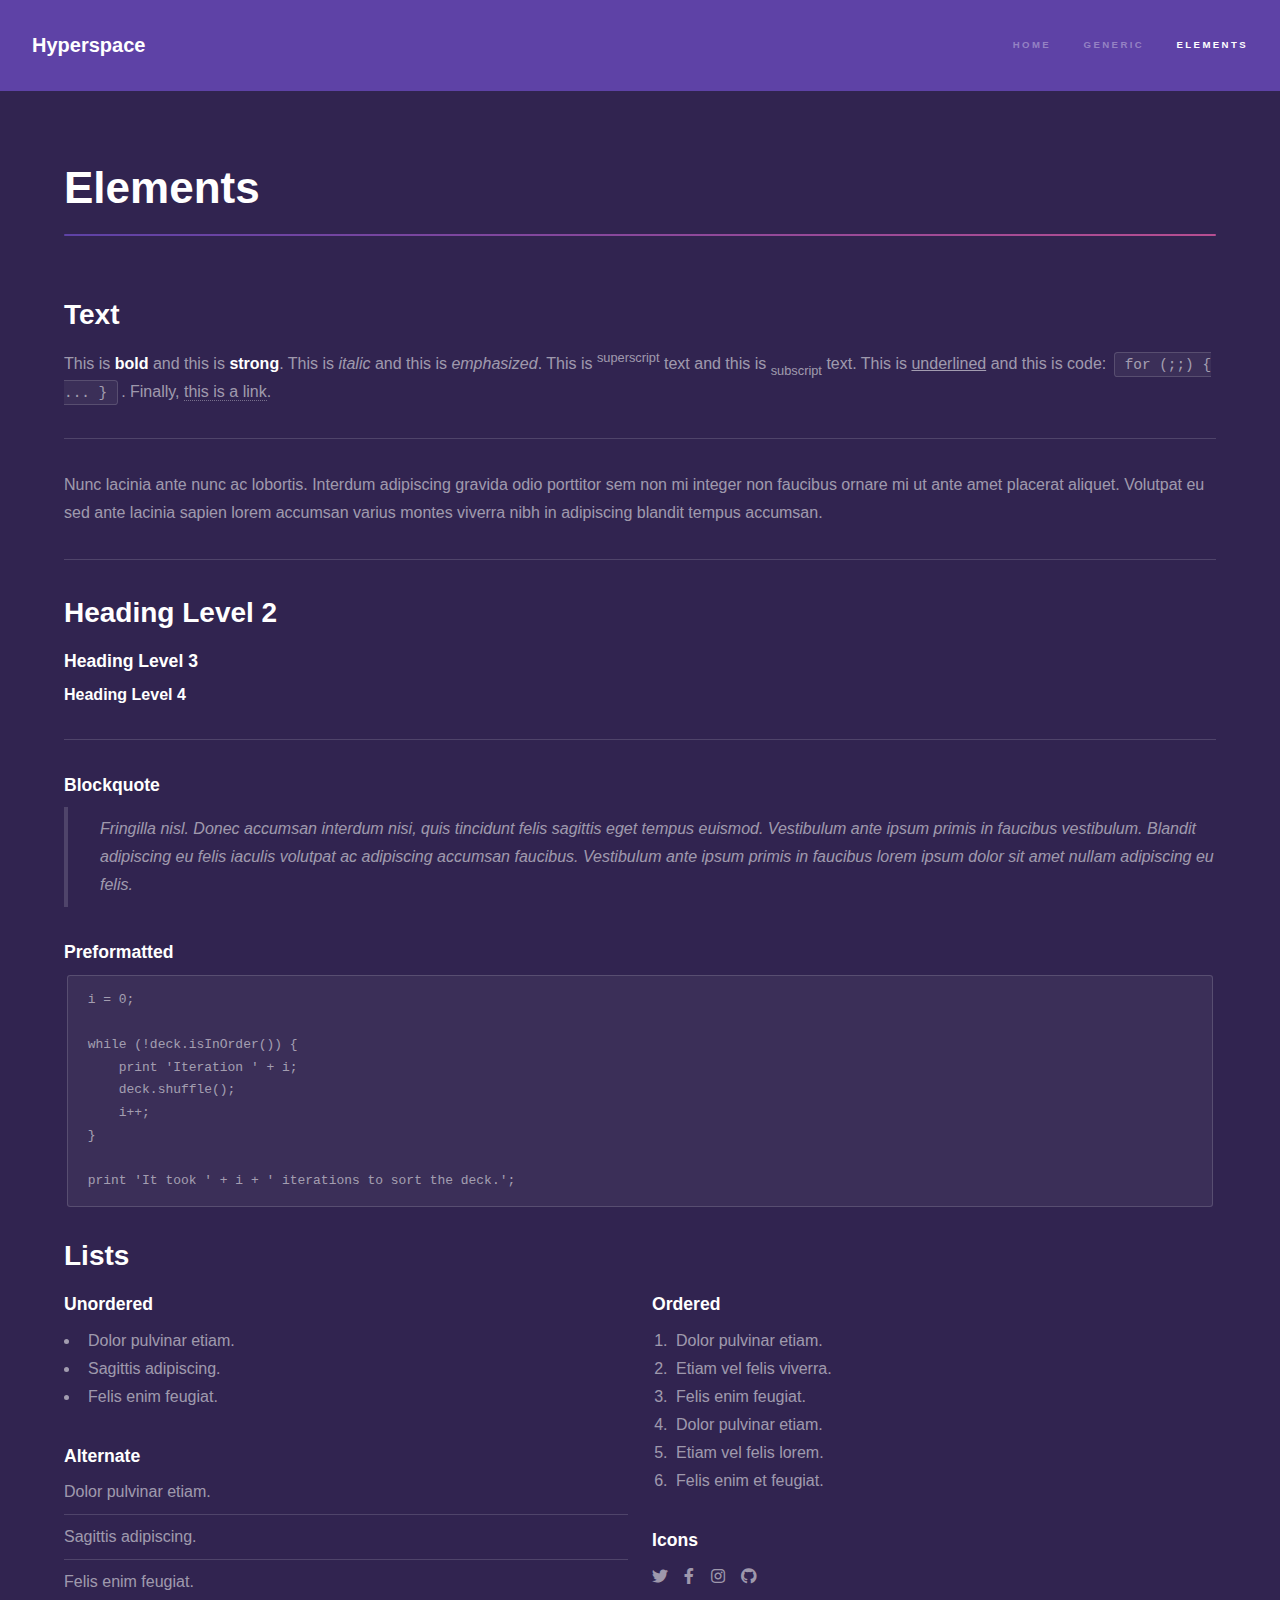
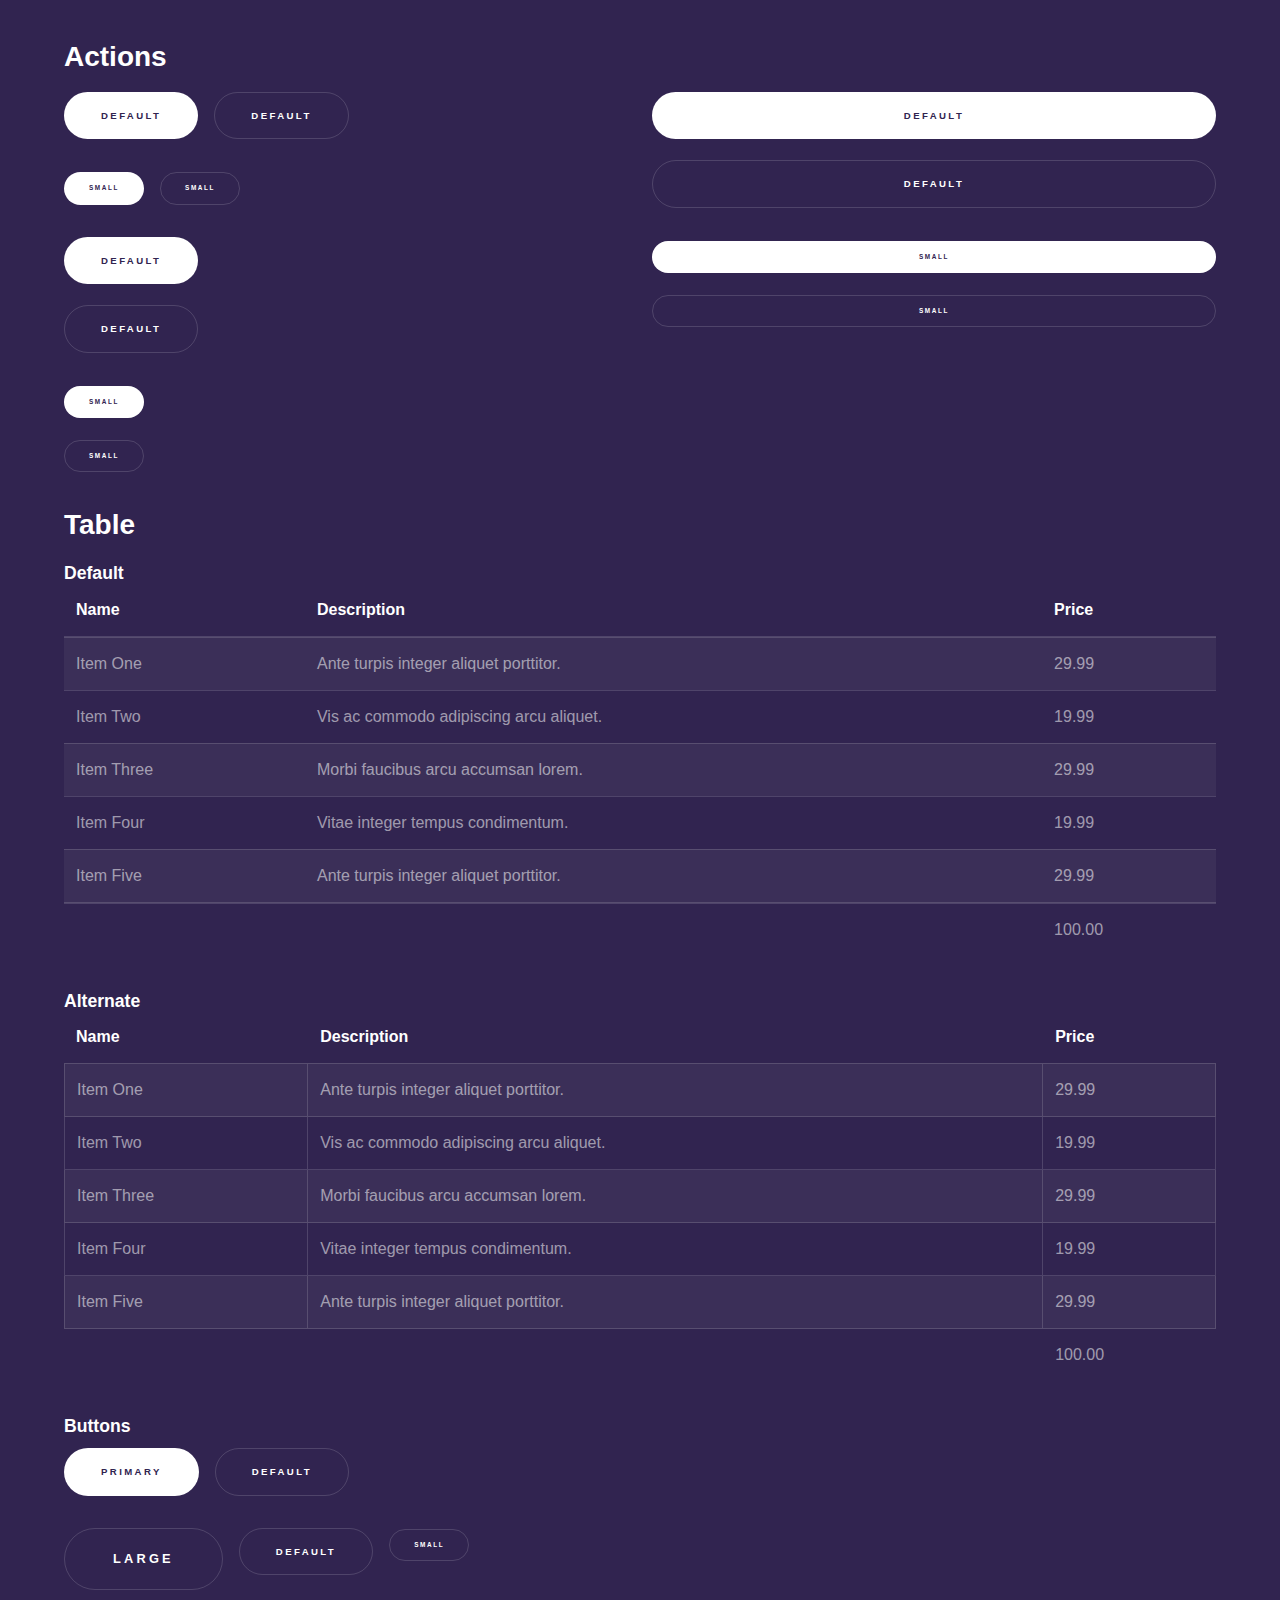
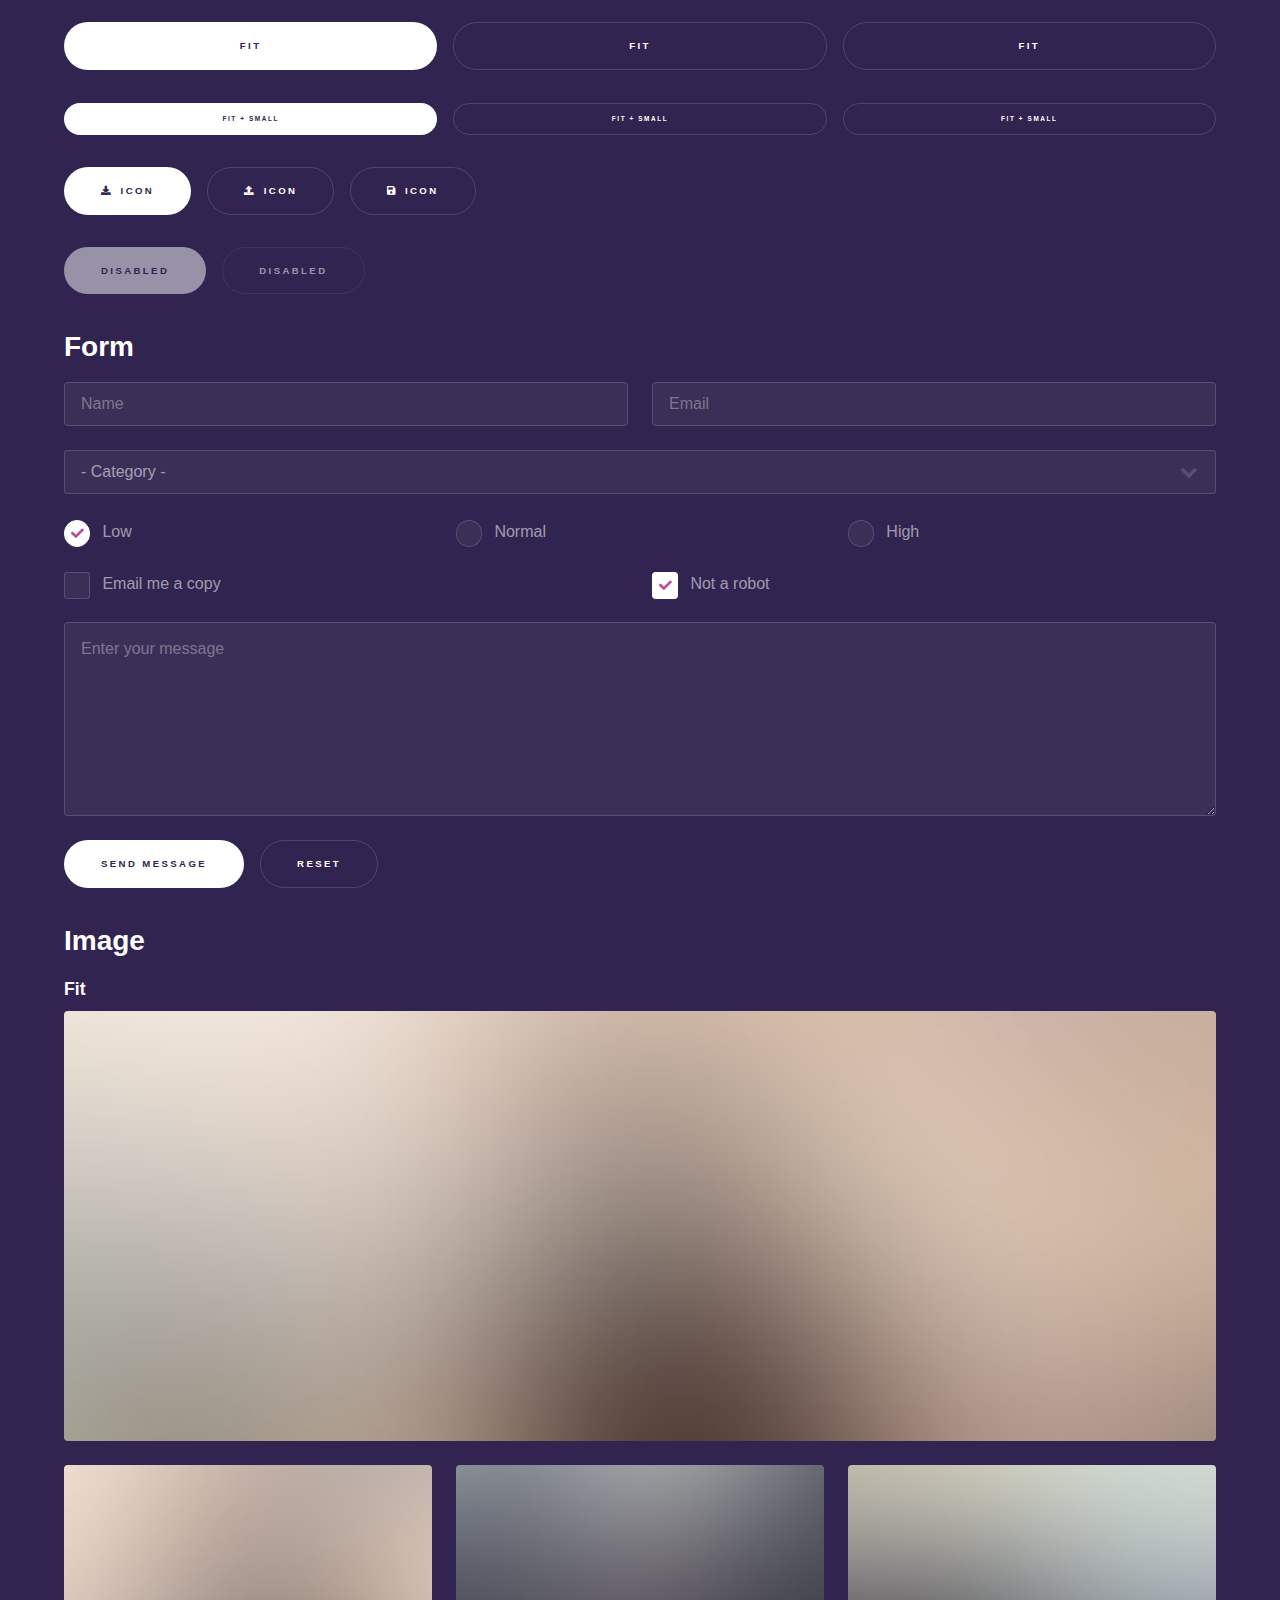
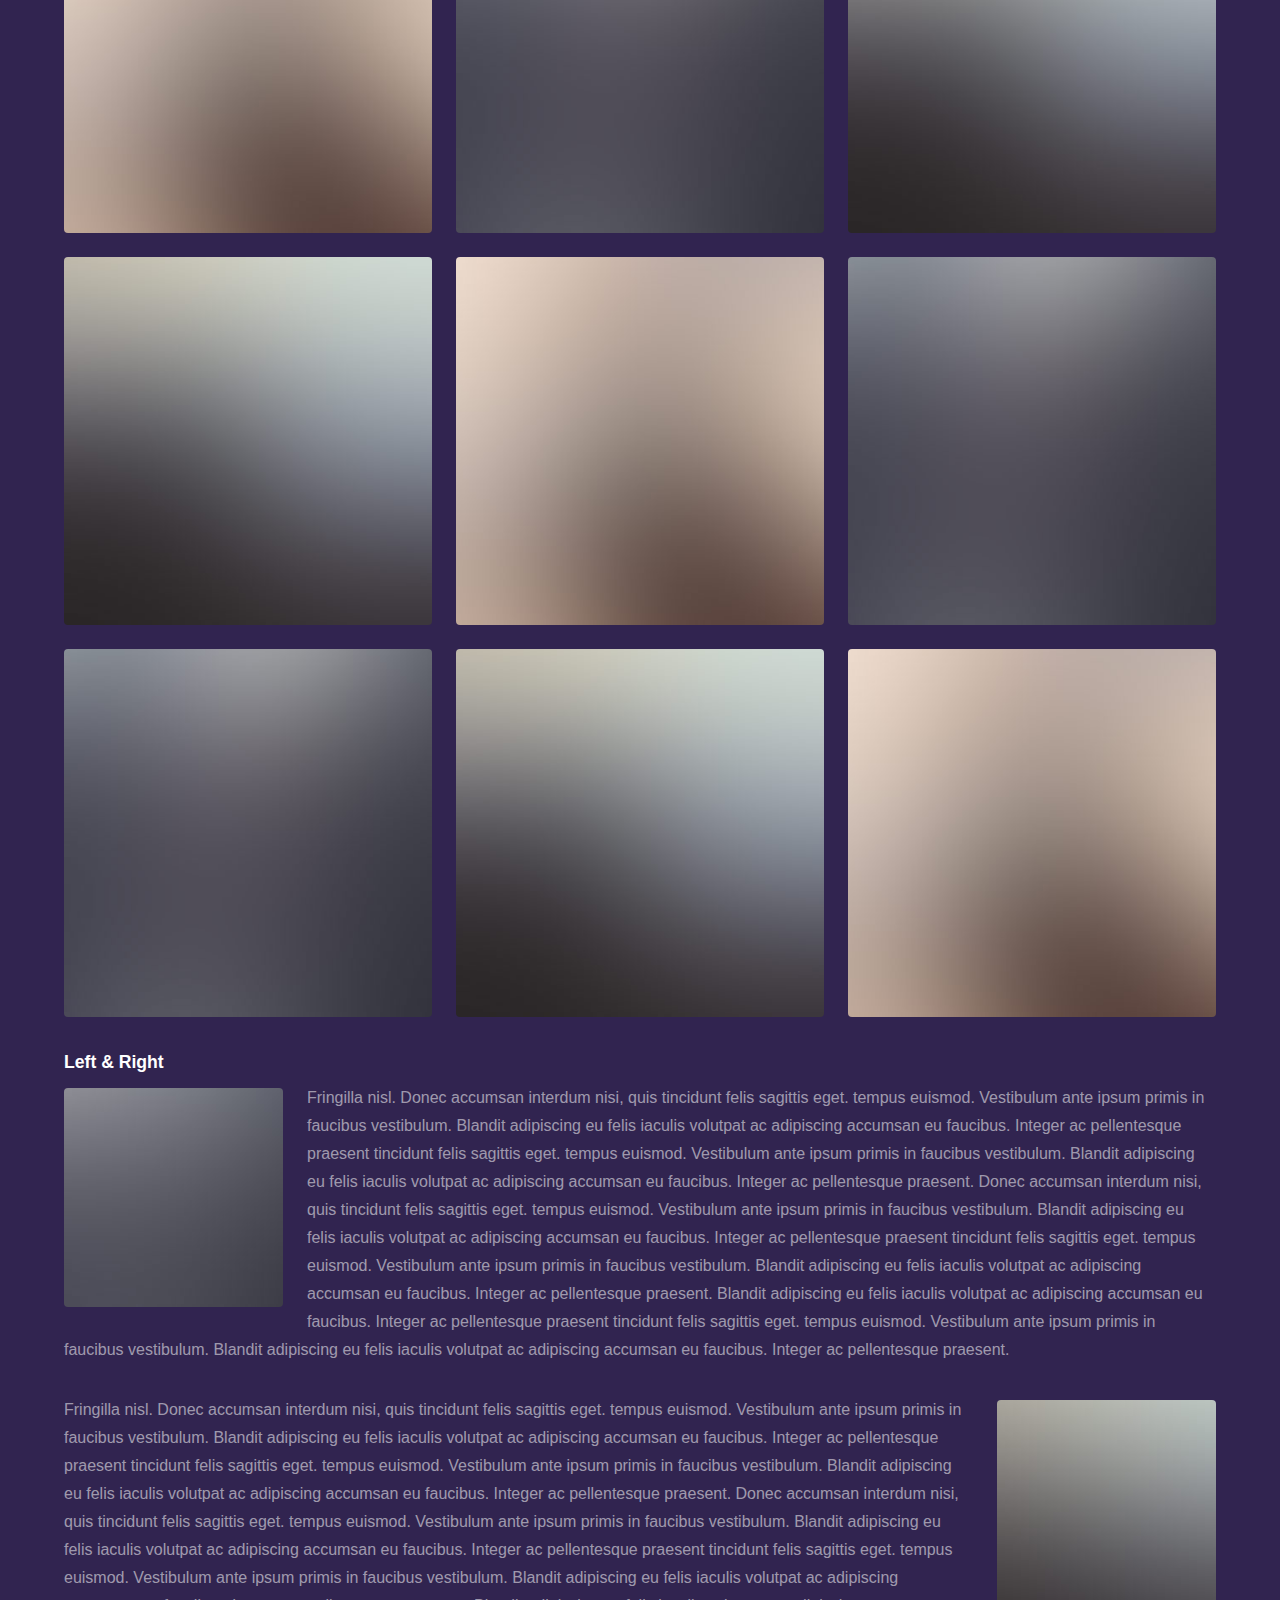
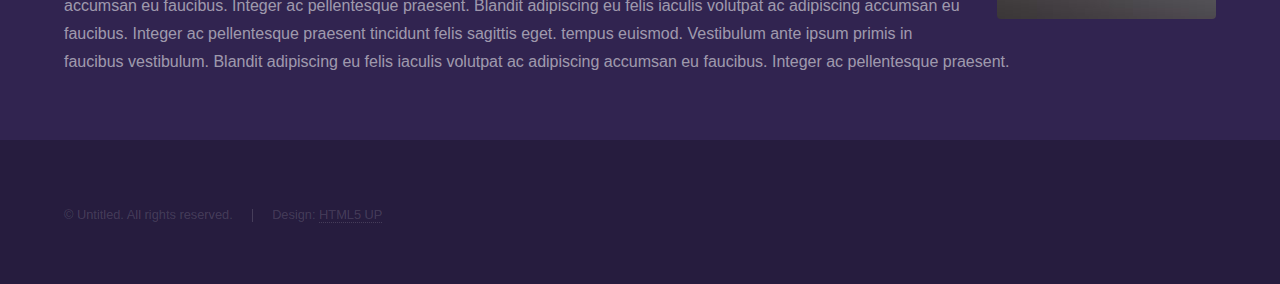
<file: EarthBnB.html>
<!DOCTYPE HTML>
<!--
	Hyperspace by HTML5 UP
	html5up.net | @ajlkn
	Free for personal and commercial use under the CCA 3.0 license (html5up.net/license)
-->
<html>
	<head>
		<title>Elements - Hyperspace by HTML5 UP</title>
		<meta charset="utf-8" />
		<meta name="viewport" content="width=device-width, initial-scale=1, user-scalable=no" />
		<link rel="stylesheet" href="assets/css/main.css" />
		<noscript><link rel="stylesheet" href="assets/css/noscript.css" /></noscript>
	</head>
	<body class="is-preload">

		<!-- Header -->
			<header id="header">
				<a href="index.html" class="title">Hyperspace</a>
				<nav>
					<ul>
						<li><a href="index.html">Home</a></li>
						<li><a href="generic.html">Generic</a></li>
						<li><a href="elements.html"  class="active">Elements</a></li>
					</ul>
				</nav>
			</header>

		<!-- Wrapper -->
			<div id="wrapper">

				<!-- Main -->
					<section id="main" class="wrapper">
						<div class="inner">
							<h1 class="major">Elements</h1>

							<!-- Text -->
								<section>
									<h2>Text</h2>
									<p>This is <b>bold</b> and this is <strong>strong</strong>. This is <i>italic</i> and this is <em>emphasized</em>.
									This is <sup>superscript</sup> text and this is <sub>subscript</sub> text.
									This is <u>underlined</u> and this is code: <code>for (;;) { ... }</code>. Finally, <a href="#">this is a link</a>.</p>
									<hr />
									<p>Nunc lacinia ante nunc ac lobortis. Interdum adipiscing gravida odio porttitor sem non mi integer non faucibus ornare mi ut ante amet placerat aliquet. Volutpat eu sed ante lacinia sapien lorem accumsan varius montes viverra nibh in adipiscing blandit tempus accumsan.</p>
									<hr />
									<h2>Heading Level 2</h2>
									<h3>Heading Level 3</h3>
									<h4>Heading Level 4</h4>
									<hr />
									<h3>Blockquote</h3>
									<blockquote>Fringilla nisl. Donec accumsan interdum nisi, quis tincidunt felis sagittis eget tempus euismod. Vestibulum ante ipsum primis in faucibus vestibulum. Blandit adipiscing eu felis iaculis volutpat ac adipiscing accumsan faucibus. Vestibulum ante ipsum primis in faucibus lorem ipsum dolor sit amet nullam adipiscing eu felis.</blockquote>
									<h3>Preformatted</h3>
									<pre><code>i = 0;

while (!deck.isInOrder()) {
    print 'Iteration ' + i;
    deck.shuffle();
    i++;
}

print 'It took ' + i + ' iterations to sort the deck.';</code></pre>
								</section>

							<!-- Lists -->
								<section>
									<h2>Lists</h2>
									<div class="row">
										<div class="col-6 col-12-medium">
											<h3>Unordered</h3>
											<ul>
												<li>Dolor pulvinar etiam.</li>
												<li>Sagittis adipiscing.</li>
												<li>Felis enim feugiat.</li>
											</ul>
											<h3>Alternate</h3>
											<ul class="alt">
												<li>Dolor pulvinar etiam.</li>
												<li>Sagittis adipiscing.</li>
												<li>Felis enim feugiat.</li>
											</ul>
										</div>
										<div class="col-6 col-12-medium">
											<h3>Ordered</h3>
											<ol>
												<li>Dolor pulvinar etiam.</li>
												<li>Etiam vel felis viverra.</li>
												<li>Felis enim feugiat.</li>
												<li>Dolor pulvinar etiam.</li>
												<li>Etiam vel felis lorem.</li>
												<li>Felis enim et feugiat.</li>
											</ol>
											<h3>Icons</h3>
											<ul class="icons">
												<li><a href="#" class="icon brands fa-twitter"><span class="label">Twitter</span></a></li>
												<li><a href="#" class="icon brands fa-facebook-f"><span class="label">Facebook</span></a></li>
												<li><a href="#" class="icon brands fa-instagram"><span class="label">Instagram</span></a></li>
												<li><a href="#" class="icon brands fa-github"><span class="label">Github</span></a></li>
											</ul>
										</div>
									</div>
									<h2>Actions</h2>
									<div class="row">
										<div class="col-6 col-12-medium">
											<ul class="actions">
												<li><a href="#" class="button primary">Default</a></li>
												<li><a href="#" class="button">Default</a></li>
											</ul>
											<ul class="actions small">
												<li><a href="#" class="button primary small">Small</a></li>
												<li><a href="#" class="button small">Small</a></li>
											</ul>
											<ul class="actions stacked">
												<li><a href="#" class="button primary">Default</a></li>
												<li><a href="#" class="button">Default</a></li>
											</ul>
											<ul class="actions stacked">
												<li><a href="#" class="button primary small">Small</a></li>
												<li><a href="#" class="button small">Small</a></li>
											</ul>
										</div>
										<div class="col-6 col-12-medium">
											<ul class="actions stacked">
												<li><a href="#" class="button primary fit">Default</a></li>
												<li><a href="#" class="button fit">Default</a></li>
											</ul>
											<ul class="actions stacked">
												<li><a href="#" class="button primary small fit">Small</a></li>
												<li><a href="#" class="button small fit">Small</a></li>
											</ul>
										</div>
									</div>
								</section>

							<!-- Table -->
								<section>
									<h2>Table</h2>
									<h3>Default</h3>
									<div class="table-wrapper">
										<table>
											<thead>
												<tr>
													<th>Name</th>
													<th>Description</th>
													<th>Price</th>
												</tr>
											</thead>
											<tbody>
												<tr>
													<td>Item One</td>
													<td>Ante turpis integer aliquet porttitor.</td>
													<td>29.99</td>
												</tr>
												<tr>
													<td>Item Two</td>
													<td>Vis ac commodo adipiscing arcu aliquet.</td>
													<td>19.99</td>
												</tr>
												<tr>
													<td>Item Three</td>
													<td> Morbi faucibus arcu accumsan lorem.</td>
													<td>29.99</td>
												</tr>
												<tr>
													<td>Item Four</td>
													<td>Vitae integer tempus condimentum.</td>
													<td>19.99</td>
												</tr>
												<tr>
													<td>Item Five</td>
													<td>Ante turpis integer aliquet porttitor.</td>
													<td>29.99</td>
												</tr>
											</tbody>
											<tfoot>
												<tr>
													<td colspan="2"></td>
													<td>100.00</td>
												</tr>
											</tfoot>
										</table>
									</div>

									<h3>Alternate</h3>
									<div class="table-wrapper">
										<table class="alt">
											<thead>
												<tr>
													<th>Name</th>
													<th>Description</th>
													<th>Price</th>
												</tr>
											</thead>
											<tbody>
												<tr>
													<td>Item One</td>
													<td>Ante turpis integer aliquet porttitor.</td>
													<td>29.99</td>
												</tr>
												<tr>
													<td>Item Two</td>
													<td>Vis ac commodo adipiscing arcu aliquet.</td>
													<td>19.99</td>
												</tr>
												<tr>
													<td>Item Three</td>
													<td> Morbi faucibus arcu accumsan lorem.</td>
													<td>29.99</td>
												</tr>
												<tr>
													<td>Item Four</td>
													<td>Vitae integer tempus condimentum.</td>
													<td>19.99</td>
												</tr>
												<tr>
													<td>Item Five</td>
													<td>Ante turpis integer aliquet porttitor.</td>
													<td>29.99</td>
												</tr>
											</tbody>
											<tfoot>
												<tr>
													<td colspan="2"></td>
													<td>100.00</td>
												</tr>
											</tfoot>
										</table>
									</div>
								</section>

							<!-- Buttons -->
								<section>
									<h3>Buttons</h3>
									<ul class="actions">
										<li><a href="#" class="button primary">Primary</a></li>
										<li><a href="#" class="button">Default</a></li>
									</ul>
									<ul class="actions">
										<li><a href="#" class="button large">Large</a></li>
										<li><a href="#" class="button">Default</a></li>
										<li><a href="#" class="button small">Small</a></li>
									</ul>
									<ul class="actions fit">
										<li><a href="#" class="button primary fit">Fit</a></li>
										<li><a href="#" class="button fit">Fit</a></li>
										<li><a href="#" class="button fit">Fit</a></li>
									</ul>
									<ul class="actions fit small">
										<li><a href="#" class="button primary fit small">Fit + Small</a></li>
										<li><a href="#" class="button fit small">Fit + Small</a></li>
										<li><a href="#" class="button fit small">Fit + Small</a></li>
									</ul>
									<ul class="actions">
										<li><a href="#" class="button primary icon solid fa-download">Icon</a></li>
										<li><a href="#" class="button icon solid fa-upload">Icon</a></li>
										<li><a href="#" class="button icon solid fa-save">Icon</a></li>
									</ul>
									<ul class="actions">
										<li><span class="button primary disabled">Disabled</span></li>
										<li><span class="button disabled">Disabled</span></li>
									</ul>
								</section>

							<!-- Form -->
								<section>
									<h2>Form</h2>
									<form method="post" action="#">
										<div class="row gtr-uniform">
											<div class="col-6 col-12-xsmall">
												<input type="text" name="demo-name" id="demo-name" value="" placeholder="Name" />
											</div>
											<div class="col-6 col-12-xsmall">
												<input type="email" name="demo-email" id="demo-email" value="" placeholder="Email" />
											</div>
											<div class="col-12">
												<select name="demo-category" id="demo-category">
													<option value="">- Category -</option>
													<option value="1">Manufacturing</option>
													<option value="1">Shipping</option>
													<option value="1">Administration</option>
													<option value="1">Human Resources</option>
												</select>
											</div>
											<div class="col-4 col-12-small">
												<input type="radio" id="demo-priority-low" name="demo-priority" checked>
												<label for="demo-priority-low">Low</label>
											</div>
											<div class="col-4 col-12-small">
												<input type="radio" id="demo-priority-normal" name="demo-priority">
												<label for="demo-priority-normal">Normal</label>
											</div>
											<div class="col-4 col-12-small">
												<input type="radio" id="demo-priority-high" name="demo-priority">
												<label for="demo-priority-high">High</label>
											</div>
											<div class="col-6 col-12-small">
												<input type="checkbox" id="demo-copy" name="demo-copy">
												<label for="demo-copy">Email me a copy</label>
											</div>
											<div class="col-6 col-12-small">
												<input type="checkbox" id="demo-human" name="demo-human" checked>
												<label for="demo-human">Not a robot</label>
											</div>
											<div class="col-12">
												<textarea name="demo-message" id="demo-message" placeholder="Enter your message" rows="6"></textarea>
											</div>
											<div class="col-12">
												<ul class="actions">
													<li><input type="submit" value="Send Message" class="primary" /></li>
													<li><input type="reset" value="Reset" /></li>
												</ul>
											</div>
										</div>
									</form>
								</section>

							<!-- Image -->
								<section>
									<h2>Image</h2>
									<h3>Fit</h3>
									<div class="box alt">
										<div class="row gtr-uniform">
											<div class="col-12"><span class="image fit"><img src="images/pic04.jpg" alt="" /></span></div>
											<div class="col-4"><span class="image fit"><img src="images/pic01.jpg" alt="" /></span></div>
											<div class="col-4"><span class="image fit"><img src="images/pic02.jpg" alt="" /></span></div>
											<div class="col-4"><span class="image fit"><img src="images/pic03.jpg" alt="" /></span></div>
											<div class="col-4"><span class="image fit"><img src="images/pic03.jpg" alt="" /></span></div>
											<div class="col-4"><span class="image fit"><img src="images/pic01.jpg" alt="" /></span></div>
											<div class="col-4"><span class="image fit"><img src="images/pic02.jpg" alt="" /></span></div>
											<div class="col-4"><span class="image fit"><img src="images/pic02.jpg" alt="" /></span></div>
											<div class="col-4"><span class="image fit"><img src="images/pic03.jpg" alt="" /></span></div>
											<div class="col-4"><span class="image fit"><img src="images/pic01.jpg" alt="" /></span></div>
										</div>
									</div>
									<h3>Left &amp; Right</h3>
									<p><span class="image left"><img src="images/pic05.jpg" alt="" /></span>Fringilla nisl. Donec accumsan interdum nisi, quis tincidunt felis sagittis eget. tempus euismod. Vestibulum ante ipsum primis in faucibus vestibulum. Blandit adipiscing eu felis iaculis volutpat ac adipiscing accumsan eu faucibus. Integer ac pellentesque praesent tincidunt felis sagittis eget. tempus euismod. Vestibulum ante ipsum primis in faucibus vestibulum. Blandit adipiscing eu felis iaculis volutpat ac adipiscing accumsan eu faucibus. Integer ac pellentesque praesent. Donec accumsan interdum nisi, quis tincidunt felis sagittis eget. tempus euismod. Vestibulum ante ipsum primis in faucibus vestibulum. Blandit adipiscing eu felis iaculis volutpat ac adipiscing accumsan eu faucibus. Integer ac pellentesque praesent tincidunt felis sagittis eget. tempus euismod. Vestibulum ante ipsum primis in faucibus vestibulum. Blandit adipiscing eu felis iaculis volutpat ac adipiscing accumsan eu faucibus. Integer ac pellentesque praesent. Blandit adipiscing eu felis iaculis volutpat ac adipiscing accumsan eu faucibus. Integer ac pellentesque praesent tincidunt felis sagittis eget. tempus euismod. Vestibulum ante ipsum primis in faucibus vestibulum. Blandit adipiscing eu felis iaculis volutpat ac adipiscing accumsan eu faucibus. Integer ac pellentesque praesent.</p>
									<p><span class="image right"><img src="images/pic06.jpg" alt="" /></span>Fringilla nisl. Donec accumsan interdum nisi, quis tincidunt felis sagittis eget. tempus euismod. Vestibulum ante ipsum primis in faucibus vestibulum. Blandit adipiscing eu felis iaculis volutpat ac adipiscing accumsan eu faucibus. Integer ac pellentesque praesent tincidunt felis sagittis eget. tempus euismod. Vestibulum ante ipsum primis in faucibus vestibulum. Blandit adipiscing eu felis iaculis volutpat ac adipiscing accumsan eu faucibus. Integer ac pellentesque praesent. Donec accumsan interdum nisi, quis tincidunt felis sagittis eget. tempus euismod. Vestibulum ante ipsum primis in faucibus vestibulum. Blandit adipiscing eu felis iaculis volutpat ac adipiscing accumsan eu faucibus. Integer ac pellentesque praesent tincidunt felis sagittis eget. tempus euismod. Vestibulum ante ipsum primis in faucibus vestibulum. Blandit adipiscing eu felis iaculis volutpat ac adipiscing accumsan eu faucibus. Integer ac pellentesque praesent. Blandit adipiscing eu felis iaculis volutpat ac adipiscing accumsan eu faucibus. Integer ac pellentesque praesent tincidunt felis sagittis eget. tempus euismod. Vestibulum ante ipsum primis in faucibus vestibulum. Blandit adipiscing eu felis iaculis volutpat ac adipiscing accumsan eu faucibus. Integer ac pellentesque praesent.</p>
								</section>

						</div>
					</section>

			</div>

		<!-- Footer -->
			<footer id="footer" class="wrapper alt">
				<div class="inner">
					<ul class="menu">
						<li>&copy; Untitled. All rights reserved.</li><li>Design: <a href="http://html5up.net">HTML5 UP</a></li>
					</ul>
				</div>
			</footer>

		<!-- Scripts -->
			<script src="assets/js/jquery.min.js"></script>
			<script src="assets/js/jquery.scrollex.min.js"></script>
			<script src="assets/js/jquery.scrolly.min.js"></script>
			<script src="assets/js/browser.min.js"></script>
			<script src="assets/js/breakpoints.min.js"></script>
			<script src="assets/js/util.js"></script>
			<script src="assets/js/main.js"></script>

	</body>
</html>
</file>
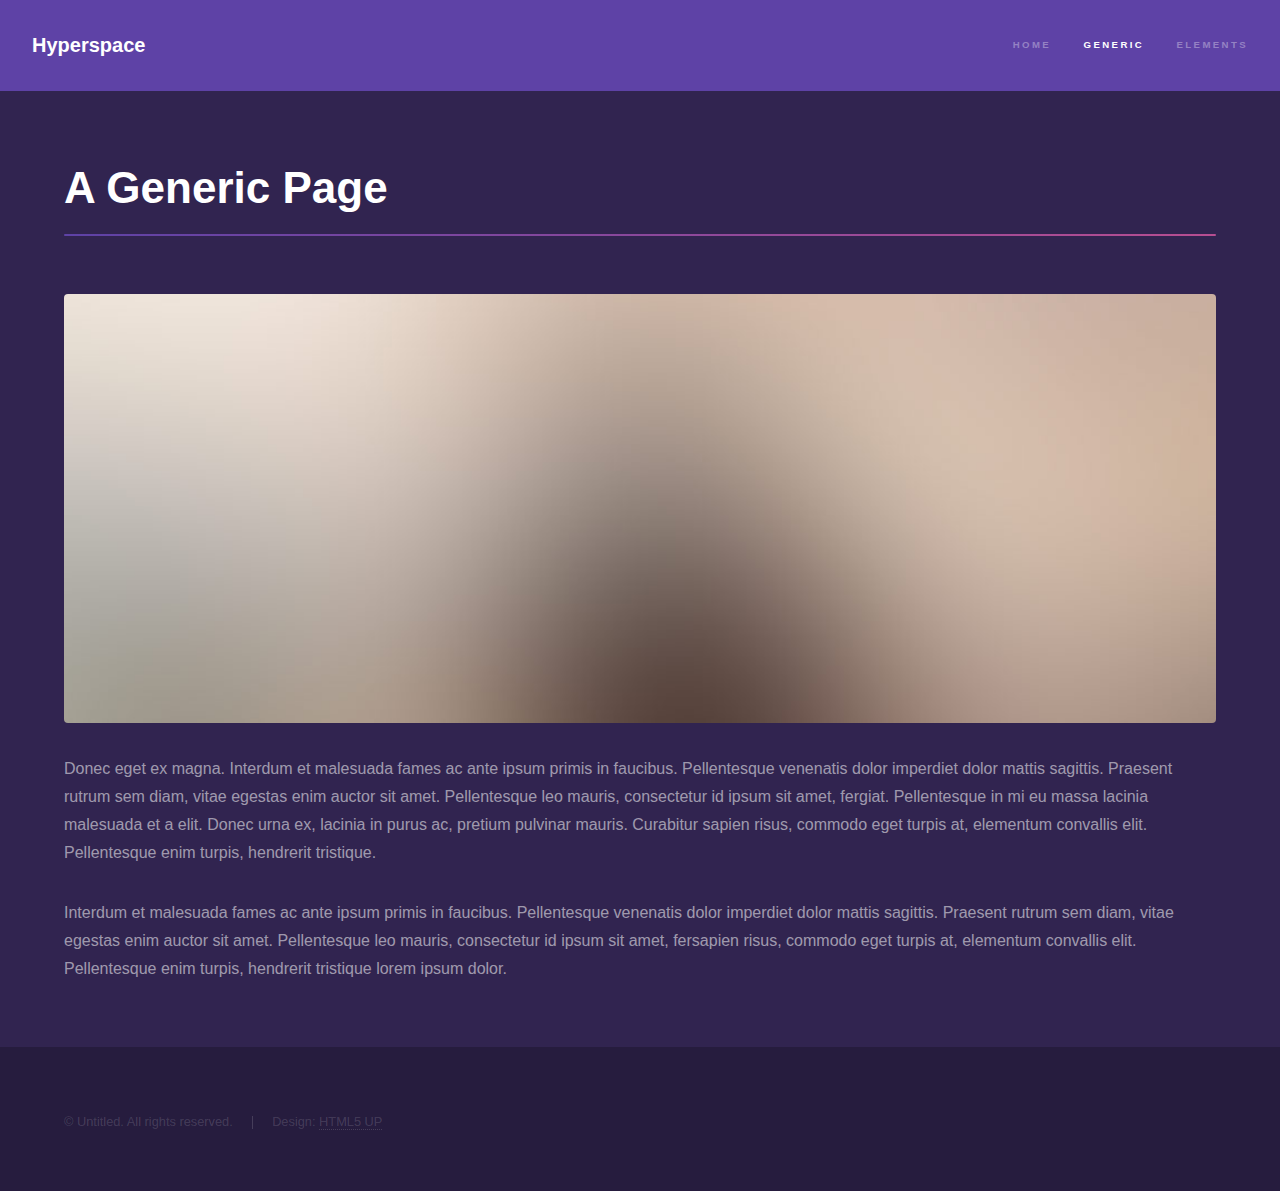
<file: edmBrite.html>
<!DOCTYPE HTML>
<!--
	Hyperspace by HTML5 UP
	html5up.net | @ajlkn
	Free for personal and commercial use under the CCA 3.0 license (html5up.net/license)
-->
<html>
	<head>
		<title>Generic - Hyperspace by HTML5 UP</title>
		<meta charset="utf-8" />
		<meta name="viewport" content="width=device-width, initial-scale=1, user-scalable=no" />
		<link rel="stylesheet" href="assets/css/main.css" />
		<noscript><link rel="stylesheet" href="assets/css/noscript.css" /></noscript>
	</head>
	<body class="is-preload">

		<!-- Header -->
			<header id="header">
				<a href="index.html" class="title">Hyperspace</a>
				<nav>
					<ul>
						<li><a href="index.html">Home</a></li>
						<li><a href="generic.html" class="active">Generic</a></li>
						<li><a href="elements.html">Elements</a></li>
					</ul>
				</nav>
			</header>

		<!-- Wrapper -->
			<div id="wrapper">

				<!-- Main -->
					<section id="main" class="wrapper">
						<div class="inner">
							<h1 class="major">A Generic Page</h1>
							<span class="image fit"><img src="images/pic04.jpg" alt="" /></span>
							<p>Donec eget ex magna. Interdum et malesuada fames ac ante ipsum primis in faucibus. Pellentesque venenatis dolor imperdiet dolor mattis sagittis. Praesent rutrum sem diam, vitae egestas enim auctor sit amet. Pellentesque leo mauris, consectetur id ipsum sit amet, fergiat. Pellentesque in mi eu massa lacinia malesuada et a elit. Donec urna ex, lacinia in purus ac, pretium pulvinar mauris. Curabitur sapien risus, commodo eget turpis at, elementum convallis elit. Pellentesque enim turpis, hendrerit tristique.</p>
							<p>Interdum et malesuada fames ac ante ipsum primis in faucibus. Pellentesque venenatis dolor imperdiet dolor mattis sagittis. Praesent rutrum sem diam, vitae egestas enim auctor sit amet. Pellentesque leo mauris, consectetur id ipsum sit amet, fersapien risus, commodo eget turpis at, elementum convallis elit. Pellentesque enim turpis, hendrerit tristique lorem ipsum dolor.</p>
						</div>
					</section>

			</div>

		<!-- Footer -->
			<footer id="footer" class="wrapper alt">
				<div class="inner">
					<ul class="menu">
						<li>&copy; Untitled. All rights reserved.</li><li>Design: <a href="http://html5up.net">HTML5 UP</a></li>
					</ul>
				</div>
			</footer>

		<!-- Scripts -->
			<script src="assets/js/jquery.min.js"></script>
			<script src="assets/js/jquery.scrollex.min.js"></script>
			<script src="assets/js/jquery.scrolly.min.js"></script>
			<script src="assets/js/browser.min.js"></script>
			<script src="assets/js/breakpoints.min.js"></script>
			<script src="assets/js/util.js"></script>
			<script src="assets/js/main.js"></script>

	</body>
</html>
</file>
<file: assets/css/noscript.css>
/*
	Hyperspace by HTML5 UP
	html5up.net | @ajlkn
	Free for personal and commercial use under the CCA 3.0 license (html5up.net/license)
*/

/* Spotlights */

	.spotlights > section > .image:before {
		opacity: 0 !important;
	}

	.spotlights > section > .content > .inner {
		-moz-transform: none !important;
		-webkit-transform: none !important;
		-ms-transform: none !important;
		transform: none !important;
		opacity: 1 !important;
	}

/* Wrapper */

	.wrapper > .inner {
		opacity: 1 !important;
		-moz-transform: none !important;
		-webkit-transform: none !important;
		-ms-transform: none !important;
		transform: none !important;
	}

/* Sidebar */

	#sidebar > .inner {
		opacity: 1 !important;
	}

	#sidebar nav > ul > li {
		-moz-transform: none !important;
		-webkit-transform: none !important;
		-ms-transform: none !important;
		transform: none !important;
		opacity: 1 !important;
	}
</file>
<file: assets/css/main.css>
@import url(fontawesome-all.min.css);

/*
	Hyperspace by HTML5 UP
	html5up.net | @ajlkn
	Free for personal and commercial use under the CCA 3.0 license (html5up.net/license)
*/

html, body, div, span, applet, object,
iframe, h1, h2, h3, h4, h5, h6, p, blockquote,
pre, a, abbr, acronym, address, big, cite,
code, del, dfn, em, img, ins, kbd, q, s, samp,
small, strike, strong, sub, sup, tt, var, b,
u, i, center, dl, dt, dd, ol, ul, li, fieldset,
form, label, legend, table, caption, tbody,
tfoot, thead, tr, th, td, article, aside,
canvas, details, embed, figure, figcaption,
footer, header, hgroup, menu, nav, output, ruby,
section, summary, time, mark, audio, video {
	margin: 0;
	padding: 0;
	border: 0;
	font-size: 100%;
	font: inherit;
	vertical-align: baseline;}

article, aside, details, figcaption, figure,
footer, header, hgroup, menu, nav, section {
	display: block;}

body {
	line-height: 1;
}

ol, ul {
	list-style: none;
}

blockquote, q {
	quotes: none;
}

	blockquote:before, blockquote:after, q:before, q:after {
		content: '';
		content: none;
	}

table {
	border-collapse: collapse;
	border-spacing: 0;
}

body {
	-webkit-text-size-adjust: none;
}

mark {
	background-color: transparent;
	color: inherit;
}

input::-moz-focus-inner {
	border: 0;
	padding: 0;
}

input, select, textarea {
	-moz-appearance: none;
	-webkit-appearance: none;
	-ms-appearance: none;
	appearance: none;
}

/* Basic */

	@-ms-viewport {
		width: device-width;
	}

	body {
		-ms-overflow-style: scrollbar;
	}

	@media screen and (max-width: 480px) {

		html, body {
			min-width: 320px;
		}

	}

	html {
		box-sizing: border-box;
	}

	*, *:before, *:after {
		box-sizing: inherit;
	}

	body {
		background: #312450;
	}

		body.is-preload *, body.is-preload *:before, body.is-preload *:after {
			-moz-animation: none !important;
			-webkit-animation: none !important;
			-ms-animation: none !important;
			animation: none !important;
			-moz-transition: none !important;
			-webkit-transition: none !important;
			-ms-transition: none !important;
			transition: none !important;
		}

/* Type */

	body, input, select, textarea {
		color: rgba(255, 255, 255, 0.55);
		font-family: Arial, Helvetica, sans-serif;
		font-size: 16.5pt;
		font-weight: normal;
		line-height: 1.75;
	}

		@media screen and (max-width: 1680px) {

			body, input, select, textarea {
				font-size: 13pt;
			}

		}

		@media screen and (max-width: 1280px) {

			body, input, select, textarea {
				font-size: 12pt;
			}

		}

		@media screen and (max-width: 360px) {

			body, input, select, textarea {
				font-size: 11pt;
			}

		}

	a {
		-moz-transition: color 0.2s ease, border-bottom-color 0.2s ease;
		-webkit-transition: color 0.2s ease, border-bottom-color 0.2s ease;
		-ms-transition: color 0.2s ease, border-bottom-color 0.2s ease;
		transition: color 0.2s ease, border-bottom-color 0.2s ease;
		border-bottom: dotted 1px rgba(255, 255, 255, 0.35);
		color: inherit;
		text-decoration: none;
	}

		a:hover {
			border-bottom-color: transparent;
			color: #ffffff;
		}

	strong, b {
		color: #ffffff;
		font-weight: bold;
	}

	em, i {
		font-style: italic;
	}

	p {
		margin: 0 0 2em 0;
	}

	h1, h2, h3, h4, h5, h6 {
		color: #ffffff;
		font-weight: bold;
		line-height: 1.5;
		margin: 0 0 0.5em 0;
	}

		h1 a, h2 a, h3 a, h4 a, h5 a, h6 a {
			color: inherit;
			text-decoration: none;
		}

	h1 {
		font-size: 2.75em;
	}

		h1.major {
			margin: 0 0 1.3em 0;
			position: relative;
			padding-bottom: 0.35em;
		}

			h1.major:after {
				background-image: -moz-linear-gradient(to right, #5e42a6, #b74e91);
				background-image: -webkit-linear-gradient(to right, #5e42a6, #b74e91);
				background-image: -ms-linear-gradient(to right, #5e42a6, #b74e91);
				background-image: linear-gradient(to right, #5e42a6, #b74e91);
				-moz-transition: max-width 0.2s ease;
				-webkit-transition: max-width 0.2s ease;
				-ms-transition: max-width 0.2s ease;
				transition: max-width 0.2s ease;
				border-radius: 0.2em;
				bottom: 0;
				content: '';
				height: 0.05em;
				position: absolute;
				right: 0;
				width: 100%;
			}

	h2 {
		font-size: 1.75em;
	}

	h3 {
		font-size: 1.1em;
	}

	h4 {
		font-size: 1em;
	}

	h5 {
		font-size: 0.8em;
	}

	h6 {
		font-size: 0.6em;
	}

	@media screen and (max-width: 736px) {

		h1 {
			font-size: 2em;
		}

		h2 {
			font-size: 1.25em;
		}

		h3 {
			font-size: 1em;
		}

		h4 {
			font-size: 0.8em;
		}

		h5 {
			font-size: 0.6em;
		}

		h6 {
			font-size: 0.6em;
		}

	}

	sub {
		font-size: 0.8em;
		position: relative;
		top: 0.5em;
	}

	sup {
		font-size: 0.8em;
		position: relative;
		top: -0.5em;
	}

	blockquote {
		border-left: solid 4px rgba(255, 255, 255, 0.15);
		font-style: italic;
		margin: 0 0 2em 0;
		padding: 0.5em 0 0.5em 2em;
	}

	code {
		background: rgba(255, 255, 255, 0.05);
		border-radius: 0.25em;
		border: solid 1px rgba(255, 255, 255, 0.15);
		font-family: "Courier New", monospace;
		font-size: 0.9em;
		margin: 0 0.25em;
		padding: 0.25em 0.65em;
	}

	pre {
		-webkit-overflow-scrolling: touch;
		font-family: "Courier New", monospace;
		font-size: 0.9em;
		margin: 0 0 2em 0;
	}

		pre code {
			display: block;
			line-height: 1.75em;
			padding: 1em 1.5em;
			overflow-x: auto;
		}

	hr {
		border: 0;
		border-bottom: solid 1px rgba(255, 255, 255, 0.15);
		margin: 2em 0;
	}

		hr.major {
			margin: 3em 0;
		}

	.align-left {
		text-align: left;
	}

	.align-center {
		text-align: center;
	}

	.align-right {
		text-align: right;
	}

/* Row */

	.row {
		display: flex;
		flex-wrap: wrap;
		box-sizing: border-box;
		align-items: stretch;
	}

		.row > * {
			box-sizing: border-box;
		}

		.row.gtr-uniform > * > :last-child {
			margin-bottom: 0;
		}

		.row.aln-left {
			justify-content: flex-start;
		}

		.row.aln-center {
			justify-content: center;
		}

		.row.aln-right {
			justify-content: flex-end;
		}

		.row.aln-top {
			align-items: flex-start;
		}

		.row.aln-middle {
			align-items: center;
		}

		.row.aln-bottom {
			align-items: flex-end;
		}

		.row > .imp {
			order: -1;
		}

		.row > .col-1 {
			width: 8.33333%;
		}

		.row > .off-1 {
			margin-left: 8.33333%;
		}

		.row > .col-2 {
			width: 16.66667%;
		}

		.row > .off-2 {
			margin-left: 16.66667%;
		}

		.row > .col-3 {
			width: 25%;
		}

		.row > .off-3 {
			margin-left: 25%;
		}

		.row > .col-4 {
			width: 33.33333%;
		}

		.row > .off-4 {
			margin-left: 33.33333%;
		}

		.row > .col-5 {
			width: 41.66667%;
		}

		.row > .off-5 {
			margin-left: 41.66667%;
		}

		.row > .col-6 {
			width: 50%;
		}

		.row > .off-6 {
			margin-left: 50%;
		}

		.row > .col-7 {
			width: 58.33333%;
		}

		.row > .off-7 {
			margin-left: 58.33333%;
		}

		.row > .col-8 {
			width: 66.66667%;
		}

		.row > .off-8 {
			margin-left: 66.66667%;
		}

		.row > .col-9 {
			width: 75%;
		}

		.row > .off-9 {
			margin-left: 75%;
		}

		.row > .col-10 {
			width: 83.33333%;
		}

		.row > .off-10 {
			margin-left: 83.33333%;
		}

		.row > .col-11 {
			width: 91.66667%;
		}

		.row > .off-11 {
			margin-left: 91.66667%;
		}

		.row > .col-12 {
			width: 100%;
		}

		.row > .off-12 {
			margin-left: 100%;
		}

		.row.gtr-0 {
			margin-top: 0;
			margin-left: 0em;
		}

			.row.gtr-0 > * {
				padding: 0 0 0 0em;
			}

			.row.gtr-0.gtr-uniform {
				margin-top: 0em;
			}

				.row.gtr-0.gtr-uniform > * {
					padding-top: 0em;
				}

		.row.gtr-25 {
			margin-top: 0;
			margin-left: -0.375em;
		}

			.row.gtr-25 > * {
				padding: 0 0 0 0.375em;
			}

			.row.gtr-25.gtr-uniform {
				margin-top: -0.375em;
			}

				.row.gtr-25.gtr-uniform > * {
					padding-top: 0.375em;
				}

		.row.gtr-50 {
			margin-top: 0;
			margin-left: -0.75em;
		}

			.row.gtr-50 > * {
				padding: 0 0 0 0.75em;
			}

			.row.gtr-50.gtr-uniform {
				margin-top: -0.75em;
			}

				.row.gtr-50.gtr-uniform > * {
					padding-top: 0.75em;
				}

		.row {
			margin-top: 0;
			margin-left: -1.5em;
		}

			.row > * {
				padding: 0 0 0 1.5em;
			}

			.row.gtr-uniform {
				margin-top: -1.5em;
			}

				.row.gtr-uniform > * {
					padding-top: 1.5em;
				}

		.row.gtr-150 {
			margin-top: 0;
			margin-left: -2.25em;
		}

			.row.gtr-150 > * {
				padding: 0 0 0 2.25em;
			}

			.row.gtr-150.gtr-uniform {
				margin-top: -2.25em;
			}

				.row.gtr-150.gtr-uniform > * {
					padding-top: 2.25em;
				}

		.row.gtr-200 {
			margin-top: 0;
			margin-left: -3em;
		}

			.row.gtr-200 > * {
				padding: 0 0 0 3em;
			}

			.row.gtr-200.gtr-uniform {
				margin-top: -3em;
			}

				.row.gtr-200.gtr-uniform > * {
					padding-top: 3em;
				}

		@media screen and (max-width: 1680px) {

			.row {
				display: flex;
				flex-wrap: wrap;
				box-sizing: border-box;
				align-items: stretch;
			}

				.row > * {
					box-sizing: border-box;
				}

				.row.gtr-uniform > * > :last-child {
					margin-bottom: 0;
				}

				.row.aln-left {
					justify-content: flex-start;
				}

				.row.aln-center {
					justify-content: center;
				}

				.row.aln-right {
					justify-content: flex-end;
				}

				.row.aln-top {
					align-items: flex-start;
				}

				.row.aln-middle {
					align-items: center;
				}

				.row.aln-bottom {
					align-items: flex-end;
				}

				.row > .imp-xlarge {
					order: -1;
				}

				.row > .col-1-xlarge {
					width: 8.33333%;
				}

				.row > .off-1-xlarge {
					margin-left: 8.33333%;
				}

				.row > .col-2-xlarge {
					width: 16.66667%;
				}

				.row > .off-2-xlarge {
					margin-left: 16.66667%;
				}

				.row > .col-3-xlarge {
					width: 25%;
				}

				.row > .off-3-xlarge {
					margin-left: 25%;
				}

				.row > .col-4-xlarge {
					width: 33.33333%;
				}

				.row > .off-4-xlarge {
					margin-left: 33.33333%;
				}

				.row > .col-5-xlarge {
					width: 41.66667%;
				}

				.row > .off-5-xlarge {
					margin-left: 41.66667%;
				}

				.row > .col-6-xlarge {
					width: 50%;
				}

				.row > .off-6-xlarge {
					margin-left: 50%;
				}

				.row > .col-7-xlarge {
					width: 58.33333%;
				}

				.row > .off-7-xlarge {
					margin-left: 58.33333%;
				}

				.row > .col-8-xlarge {
					width: 66.66667%;
				}

				.row > .off-8-xlarge {
					margin-left: 66.66667%;
				}

				.row > .col-9-xlarge {
					width: 75%;
				}

				.row > .off-9-xlarge {
					margin-left: 75%;
				}

				.row > .col-10-xlarge {
					width: 83.33333%;
				}

				.row > .off-10-xlarge {
					margin-left: 83.33333%;
				}

				.row > .col-11-xlarge {
					width: 91.66667%;
				}

				.row > .off-11-xlarge {
					margin-left: 91.66667%;
				}

				.row > .col-12-xlarge {
					width: 100%;
				}

				.row > .off-12-xlarge {
					margin-left: 100%;
				}

				.row.gtr-0 {
					margin-top: 0;
					margin-left: 0em;
				}

					.row.gtr-0 > * {
						padding: 0 0 0 0em;
					}

					.row.gtr-0.gtr-uniform {
						margin-top: 0em;
					}

						.row.gtr-0.gtr-uniform > * {
							padding-top: 0em;
						}

				.row.gtr-25 {
					margin-top: 0;
					margin-left: -0.375em;
				}

					.row.gtr-25 > * {
						padding: 0 0 0 0.375em;
					}

					.row.gtr-25.gtr-uniform {
						margin-top: -0.375em;
					}

						.row.gtr-25.gtr-uniform > * {
							padding-top: 0.375em;
						}

				.row.gtr-50 {
					margin-top: 0;
					margin-left: -0.75em;
				}

					.row.gtr-50 > * {
						padding: 0 0 0 0.75em;
					}

					.row.gtr-50.gtr-uniform {
						margin-top: -0.75em;
					}

						.row.gtr-50.gtr-uniform > * {
							padding-top: 0.75em;
						}

				.row {
					margin-top: 0;
					margin-left: -1.5em;
				}

					.row > * {
						padding: 0 0 0 1.5em;
					}

					.row.gtr-uniform {
						margin-top: -1.5em;
					}

						.row.gtr-uniform > * {
							padding-top: 1.5em;
						}

				.row.gtr-150 {
					margin-top: 0;
					margin-left: -2.25em;
				}

					.row.gtr-150 > * {
						padding: 0 0 0 2.25em;
					}

					.row.gtr-150.gtr-uniform {
						margin-top: -2.25em;
					}

						.row.gtr-150.gtr-uniform > * {
							padding-top: 2.25em;
						}

				.row.gtr-200 {
					margin-top: 0;
					margin-left: -3em;
				}

					.row.gtr-200 > * {
						padding: 0 0 0 3em;
					}

					.row.gtr-200.gtr-uniform {
						margin-top: -3em;
					}

						.row.gtr-200.gtr-uniform > * {
							padding-top: 3em;
						}

		}

		@media screen and (max-width: 1280px) {

			.row {
				display: flex;
				flex-wrap: wrap;
				box-sizing: border-box;
				align-items: stretch;
			}

				.row > * {
					box-sizing: border-box;
				}

				.row.gtr-uniform > * > :last-child {
					margin-bottom: 0;
				}

				.row.aln-left {
					justify-content: flex-start;
				}

				.row.aln-center {
					justify-content: center;
				}

				.row.aln-right {
					justify-content: flex-end;
				}

				.row.aln-top {
					align-items: flex-start;
				}

				.row.aln-middle {
					align-items: center;
				}

				.row.aln-bottom {
					align-items: flex-end;
				}

				.row > .imp-large {
					order: -1;
				}

				.row > .col-1-large {
					width: 8.33333%;
				}

				.row > .off-1-large {
					margin-left: 8.33333%;
				}

				.row > .col-2-large {
					width: 16.66667%;
				}

				.row > .off-2-large {
					margin-left: 16.66667%;
				}

				.row > .col-3-large {
					width: 25%;
				}

				.row > .off-3-large {
					margin-left: 25%;
				}

				.row > .col-4-large {
					width: 33.33333%;
				}

				.row > .off-4-large {
					margin-left: 33.33333%;
				}

				.row > .col-5-large {
					width: 41.66667%;
				}

				.row > .off-5-large {
					margin-left: 41.66667%;
				}

				.row > .col-6-large {
					width: 50%;
				}

				.row > .off-6-large {
					margin-left: 50%;
				}

				.row > .col-7-large {
					width: 58.33333%;
				}

				.row > .off-7-large {
					margin-left: 58.33333%;
				}

				.row > .col-8-large {
					width: 66.66667%;
				}

				.row > .off-8-large {
					margin-left: 66.66667%;
				}

				.row > .col-9-large {
					width: 75%;
				}

				.row > .off-9-large {
					margin-left: 75%;
				}

				.row > .col-10-large {
					width: 83.33333%;
				}

				.row > .off-10-large {
					margin-left: 83.33333%;
				}

				.row > .col-11-large {
					width: 91.66667%;
				}

				.row > .off-11-large {
					margin-left: 91.66667%;
				}

				.row > .col-12-large {
					width: 100%;
				}

				.row > .off-12-large {
					margin-left: 100%;
				}

				.row.gtr-0 {
					margin-top: 0;
					margin-left: 0em;
				}

					.row.gtr-0 > * {
						padding: 0 0 0 0em;
					}

					.row.gtr-0.gtr-uniform {
						margin-top: 0em;
					}

						.row.gtr-0.gtr-uniform > * {
							padding-top: 0em;
						}

				.row.gtr-25 {
					margin-top: 0;
					margin-left: -0.375em;
				}

					.row.gtr-25 > * {
						padding: 0 0 0 0.375em;
					}

					.row.gtr-25.gtr-uniform {
						margin-top: -0.375em;
					}

						.row.gtr-25.gtr-uniform > * {
							padding-top: 0.375em;
						}

				.row.gtr-50 {
					margin-top: 0;
					margin-left: -0.75em;
				}

					.row.gtr-50 > * {
						padding: 0 0 0 0.75em;
					}

					.row.gtr-50.gtr-uniform {
						margin-top: -0.75em;
					}

						.row.gtr-50.gtr-uniform > * {
							padding-top: 0.75em;
						}

				.row {
					margin-top: 0;
					margin-left: -1.5em;
				}

					.row > * {
						padding: 0 0 0 1.5em;
					}

					.row.gtr-uniform {
						margin-top: -1.5em;
					}

						.row.gtr-uniform > * {
							padding-top: 1.5em;
						}

				.row.gtr-150 {
					margin-top: 0;
					margin-left: -2.25em;
				}

					.row.gtr-150 > * {
						padding: 0 0 0 2.25em;
					}

					.row.gtr-150.gtr-uniform {
						margin-top: -2.25em;
					}

						.row.gtr-150.gtr-uniform > * {
							padding-top: 2.25em;
						}

				.row.gtr-200 {
					margin-top: 0;
					margin-left: -3em;
				}

					.row.gtr-200 > * {
						padding: 0 0 0 3em;
					}

					.row.gtr-200.gtr-uniform {
						margin-top: -3em;
					}

						.row.gtr-200.gtr-uniform > * {
							padding-top: 3em;
						}

		}

		@media screen and (max-width: 980px) {

			.row {
				display: flex;
				flex-wrap: wrap;
				box-sizing: border-box;
				align-items: stretch;
			}

				.row > * {
					box-sizing: border-box;
				}

				.row.gtr-uniform > * > :last-child {
					margin-bottom: 0;
				}

				.row.aln-left {
					justify-content: flex-start;
				}

				.row.aln-center {
					justify-content: center;
				}

				.row.aln-right {
					justify-content: flex-end;
				}

				.row.aln-top {
					align-items: flex-start;
				}

				.row.aln-middle {
					align-items: center;
				}

				.row.aln-bottom {
					align-items: flex-end;
				}

				.row > .imp-medium {
					order: -1;
				}

				.row > .col-1-medium {
					width: 8.33333%;
				}

				.row > .off-1-medium {
					margin-left: 8.33333%;
				}

				.row > .col-2-medium {
					width: 16.66667%;
				}

				.row > .off-2-medium {
					margin-left: 16.66667%;
				}

				.row > .col-3-medium {
					width: 25%;
				}

				.row > .off-3-medium {
					margin-left: 25%;
				}

				.row > .col-4-medium {
					width: 33.33333%;
				}

				.row > .off-4-medium {
					margin-left: 33.33333%;
				}

				.row > .col-5-medium {
					width: 41.66667%;
				}

				.row > .off-5-medium {
					margin-left: 41.66667%;
				}

				.row > .col-6-medium {
					width: 50%;
				}

				.row > .off-6-medium {
					margin-left: 50%;
				}

				.row > .col-7-medium {
					width: 58.33333%;
				}

				.row > .off-7-medium {
					margin-left: 58.33333%;
				}

				.row > .col-8-medium {
					width: 66.66667%;
				}

				.row > .off-8-medium {
					margin-left: 66.66667%;
				}

				.row > .col-9-medium {
					width: 75%;
				}

				.row > .off-9-medium {
					margin-left: 75%;
				}

				.row > .col-10-medium {
					width: 83.33333%;
				}

				.row > .off-10-medium {
					margin-left: 83.33333%;
				}

				.row > .col-11-medium {
					width: 91.66667%;
				}

				.row > .off-11-medium {
					margin-left: 91.66667%;
				}

				.row > .col-12-medium {
					width: 100%;
				}

				.row > .off-12-medium {
					margin-left: 100%;
				}

				.row.gtr-0 {
					margin-top: 0;
					margin-left: 0em;
				}

					.row.gtr-0 > * {
						padding: 0 0 0 0em;
					}

					.row.gtr-0.gtr-uniform {
						margin-top: 0em;
					}

						.row.gtr-0.gtr-uniform > * {
							padding-top: 0em;
						}

				.row.gtr-25 {
					margin-top: 0;
					margin-left: -0.375em;
				}

					.row.gtr-25 > * {
						padding: 0 0 0 0.375em;
					}

					.row.gtr-25.gtr-uniform {
						margin-top: -0.375em;
					}

						.row.gtr-25.gtr-uniform > * {
							padding-top: 0.375em;
						}

				.row.gtr-50 {
					margin-top: 0;
					margin-left: -0.75em;
				}

					.row.gtr-50 > * {
						padding: 0 0 0 0.75em;
					}

					.row.gtr-50.gtr-uniform {
						margin-top: -0.75em;
					}

						.row.gtr-50.gtr-uniform > * {
							padding-top: 0.75em;
						}

				.row {
					margin-top: 0;
					margin-left: -1.5em;
				}

					.row > * {
						padding: 0 0 0 1.5em;
					}

					.row.gtr-uniform {
						margin-top: -1.5em;
					}

						.row.gtr-uniform > * {
							padding-top: 1.5em;
						}

				.row.gtr-150 {
					margin-top: 0;
					margin-left: -2.25em;
				}

					.row.gtr-150 > * {
						padding: 0 0 0 2.25em;
					}

					.row.gtr-150.gtr-uniform {
						margin-top: -2.25em;
					}

						.row.gtr-150.gtr-uniform > * {
							padding-top: 2.25em;
						}

				.row.gtr-200 {
					margin-top: 0;
					margin-left: -3em;
				}

					.row.gtr-200 > * {
						padding: 0 0 0 3em;
					}

					.row.gtr-200.gtr-uniform {
						margin-top: -3em;
					}

						.row.gtr-200.gtr-uniform > * {
							padding-top: 3em;
						}

		}

		@media screen and (max-width: 736px) {

			.row {
				display: flex;
				flex-wrap: wrap;
				box-sizing: border-box;
				align-items: stretch;
			}

				.row > * {
					box-sizing: border-box;
				}

				.row.gtr-uniform > * > :last-child {
					margin-bottom: 0;
				}

				.row.aln-left {
					justify-content: flex-start;
				}

				.row.aln-center {
					justify-content: center;
				}

				.row.aln-right {
					justify-content: flex-end;
				}

				.row.aln-top {
					align-items: flex-start;
				}

				.row.aln-middle {
					align-items: center;
				}

				.row.aln-bottom {
					align-items: flex-end;
				}

				.row > .imp-small {
					order: -1;
				}

				.row > .col-1-small {
					width: 8.33333%;
				}

				.row > .off-1-small {
					margin-left: 8.33333%;
				}

				.row > .col-2-small {
					width: 16.66667%;
				}

				.row > .off-2-small {
					margin-left: 16.66667%;
				}

				.row > .col-3-small {
					width: 25%;
				}

				.row > .off-3-small {
					margin-left: 25%;
				}

				.row > .col-4-small {
					width: 33.33333%;
				}

				.row > .off-4-small {
					margin-left: 33.33333%;
				}

				.row > .col-5-small {
					width: 41.66667%;
				}

				.row > .off-5-small {
					margin-left: 41.66667%;
				}

				.row > .col-6-small {
					width: 50%;
				}

				.row > .off-6-small {
					margin-left: 50%;
				}

				.row > .col-7-small {
					width: 58.33333%;
				}

				.row > .off-7-small {
					margin-left: 58.33333%;
				}

				.row > .col-8-small {
					width: 66.66667%;
				}

				.row > .off-8-small {
					margin-left: 66.66667%;
				}

				.row > .col-9-small {
					width: 75%;
				}

				.row > .off-9-small {
					margin-left: 75%;
				}

				.row > .col-10-small {
					width: 83.33333%;
				}

				.row > .off-10-small {
					margin-left: 83.33333%;
				}

				.row > .col-11-small {
					width: 91.66667%;
				}

				.row > .off-11-small {
					margin-left: 91.66667%;
				}

				.row > .col-12-small {
					width: 100%;
				}

				.row > .off-12-small {
					margin-left: 100%;
				}

				.row.gtr-0 {
					margin-top: 0;
					margin-left: 0em;
				}

					.row.gtr-0 > * {
						padding: 0 0 0 0em;
					}

					.row.gtr-0.gtr-uniform {
						margin-top: 0em;
					}

						.row.gtr-0.gtr-uniform > * {
							padding-top: 0em;
						}

				.row.gtr-25 {
					margin-top: 0;
					margin-left: -0.375em;
				}

					.row.gtr-25 > * {
						padding: 0 0 0 0.375em;
					}

					.row.gtr-25.gtr-uniform {
						margin-top: -0.375em;
					}

						.row.gtr-25.gtr-uniform > * {
							padding-top: 0.375em;
						}

				.row.gtr-50 {
					margin-top: 0;
					margin-left: -0.75em;
				}

					.row.gtr-50 > * {
						padding: 0 0 0 0.75em;
					}

					.row.gtr-50.gtr-uniform {
						margin-top: -0.75em;
					}

						.row.gtr-50.gtr-uniform > * {
							padding-top: 0.75em;
						}

				.row {
					margin-top: 0;
					margin-left: -1.5em;
				}

					.row > * {
						padding: 0 0 0 1.5em;
					}

					.row.gtr-uniform {
						margin-top: -1.5em;
					}

						.row.gtr-uniform > * {
							padding-top: 1.5em;
						}

				.row.gtr-150 {
					margin-top: 0;
					margin-left: -2.25em;
				}

					.row.gtr-150 > * {
						padding: 0 0 0 2.25em;
					}

					.row.gtr-150.gtr-uniform {
						margin-top: -2.25em;
					}

						.row.gtr-150.gtr-uniform > * {
							padding-top: 2.25em;
						}

				.row.gtr-200 {
					margin-top: 0;
					margin-left: -3em;
				}

					.row.gtr-200 > * {
						padding: 0 0 0 3em;
					}

					.row.gtr-200.gtr-uniform {
						margin-top: -3em;
					}

						.row.gtr-200.gtr-uniform > * {
							padding-top: 3em;
						}

		}

		@media screen and (max-width: 480px) {

			.row {
				display: flex;
				flex-wrap: wrap;
				box-sizing: border-box;
				align-items: stretch;
			}

				.row > * {
					box-sizing: border-box;
				}

				.row.gtr-uniform > * > :last-child {
					margin-bottom: 0;
				}

				.row.aln-left {
					justify-content: flex-start;
				}

				.row.aln-center {
					justify-content: center;
				}

				.row.aln-right {
					justify-content: flex-end;
				}

				.row.aln-top {
					align-items: flex-start;
				}

				.row.aln-middle {
					align-items: center;
				}

				.row.aln-bottom {
					align-items: flex-end;
				}

				.row > .imp-xsmall {
					order: -1;
				}

				.row > .col-1-xsmall {
					width: 8.33333%;
				}

				.row > .off-1-xsmall {
					margin-left: 8.33333%;
				}

				.row > .col-2-xsmall {
					width: 16.66667%;
				}

				.row > .off-2-xsmall {
					margin-left: 16.66667%;
				}

				.row > .col-3-xsmall {
					width: 25%;
				}

				.row > .off-3-xsmall {
					margin-left: 25%;
				}

				.row > .col-4-xsmall {
					width: 33.33333%;
				}

				.row > .off-4-xsmall {
					margin-left: 33.33333%;
				}

				.row > .col-5-xsmall {
					width: 41.66667%;
				}

				.row > .off-5-xsmall {
					margin-left: 41.66667%;
				}

				.row > .col-6-xsmall {
					width: 50%;
				}

				.row > .off-6-xsmall {
					margin-left: 50%;
				}

				.row > .col-7-xsmall {
					width: 58.33333%;
				}

				.row > .off-7-xsmall {
					margin-left: 58.33333%;
				}

				.row > .col-8-xsmall {
					width: 66.66667%;
				}

				.row > .off-8-xsmall {
					margin-left: 66.66667%;
				}

				.row > .col-9-xsmall {
					width: 75%;
				}

				.row > .off-9-xsmall {
					margin-left: 75%;
				}

				.row > .col-10-xsmall {
					width: 83.33333%;
				}

				.row > .off-10-xsmall {
					margin-left: 83.33333%;
				}

				.row > .col-11-xsmall {
					width: 91.66667%;
				}

				.row > .off-11-xsmall {
					margin-left: 91.66667%;
				}

				.row > .col-12-xsmall {
					width: 100%;
				}

				.row > .off-12-xsmall {
					margin-left: 100%;
				}

				.row.gtr-0 {
					margin-top: 0;
					margin-left: 0em;
				}

					.row.gtr-0 > * {
						padding: 0 0 0 0em;
					}

					.row.gtr-0.gtr-uniform {
						margin-top: 0em;
					}

						.row.gtr-0.gtr-uniform > * {
							padding-top: 0em;
						}

				.row.gtr-25 {
					margin-top: 0;
					margin-left: -0.375em;
				}

					.row.gtr-25 > * {
						padding: 0 0 0 0.375em;
					}

					.row.gtr-25.gtr-uniform {
						margin-top: -0.375em;
					}

						.row.gtr-25.gtr-uniform > * {
							padding-top: 0.375em;
						}

				.row.gtr-50 {
					margin-top: 0;
					margin-left: -0.75em;
				}

					.row.gtr-50 > * {
						padding: 0 0 0 0.75em;
					}

					.row.gtr-50.gtr-uniform {
						margin-top: -0.75em;
					}

						.row.gtr-50.gtr-uniform > * {
							padding-top: 0.75em;
						}

				.row {
					margin-top: 0;
					margin-left: -1.5em;
				}

					.row > * {
						padding: 0 0 0 1.5em;
					}

					.row.gtr-uniform {
						margin-top: -1.5em;
					}

						.row.gtr-uniform > * {
							padding-top: 1.5em;
						}

				.row.gtr-150 {
					margin-top: 0;
					margin-left: -2.25em;
				}

					.row.gtr-150 > * {
						padding: 0 0 0 2.25em;
					}

					.row.gtr-150.gtr-uniform {
						margin-top: -2.25em;
					}

						.row.gtr-150.gtr-uniform > * {
							padding-top: 2.25em;
						}

				.row.gtr-200 {
					margin-top: 0;
					margin-left: -3em;
				}

					.row.gtr-200 > * {
						padding: 0 0 0 3em;
					}

					.row.gtr-200.gtr-uniform {
						margin-top: -3em;
					}

						.row.gtr-200.gtr-uniform > * {
							padding-top: 3em;
						}

		}

/* Box */

	.box {
		border-radius: 0.25em;
		border: solid 1px rgba(255, 255, 255, 0.15);
		margin-bottom: 2em;
		padding: 1.5em;
	}

		.box > :last-child,
		.box > :last-child > :last-child,
		.box > :last-child > :last-child > :last-child {
			margin-bottom: 0;
		}

		.box.alt {
			border: 0;
			border-radius: 0;
			padding: 0;
		}

/* Button */

	input[type="submit"],
	input[type="reset"],
	input[type="button"],
	button,
	.button {
		-moz-appearance: none;
		-webkit-appearance: none;
		-ms-appearance: none;
		appearance: none;
		-moz-transition: border-color 0.2s ease;
		-webkit-transition: border-color 0.2s ease;
		-ms-transition: border-color 0.2s ease;
		transition: border-color 0.2s ease;
		background-color: transparent;
		border: solid 1px !important;
		border-color: rgba(255, 255, 255, 0.15) !important;
		border-radius: 3em;
		color: #ffffff !important;
		cursor: pointer;
		display: inline-block;
		font-size: 0.6em;
		font-weight: bold;
		height: calc(4.75em + 2px);
		letter-spacing: 0.25em;
		line-height: 4.75em;
		outline: 0;
		padding: 0 3.75em;
		position: relative;
		text-align: center;
		text-decoration: none;
		text-transform: uppercase;
		white-space: nowrap;
	}

		input[type="submit"]:after,
		input[type="reset"]:after,
		input[type="button"]:after,
		button:after,
		.button:after {
			-moz-transform: scale(0.25);
			-webkit-transform: scale(0.25);
			-ms-transform: scale(0.25);
			transform: scale(0.25);
			pointer-events: none;
			-moz-transition: opacity 0.2s ease, -moz-transform 0.2s ease;
			-webkit-transition: opacity 0.2s ease, -webkit-transform 0.2s ease;
			-ms-transition: opacity 0.2s ease, -ms-transform 0.2s ease;
			transition: opacity 0.2s ease, transform 0.2s ease;
			background: #ffffff;
			border-radius: 3em;
			content: '';
			height: 100%;
			left: 0;
			opacity: 0;
			position: absolute;
			top: 0;
			width: 100%;
		}

		input[type="submit"].icon:before,
		input[type="reset"].icon:before,
		input[type="button"].icon:before,
		button.icon:before,
		.button.icon:before {
			margin-right: 0.75em;
		}

		input[type="submit"].fit,
		input[type="reset"].fit,
		input[type="button"].fit,
		button.fit,
		.button.fit {
			width: 100%;
		}

		input[type="submit"].small,
		input[type="reset"].small,
		input[type="button"].small,
		button.small,
		.button.small {
			font-size: 0.4em;
		}

		input[type="submit"].large,
		input[type="reset"].large,
		input[type="button"].large,
		button.large,
		.button.large {
			font-size: 0.8em;
		}

		input[type="submit"].primary,
		input[type="reset"].primary,
		input[type="button"].primary,
		button.primary,
		.button.primary {
			background-color: #ffffff;
			color: #312450 !important;
		}

			input[type="submit"].primary:after,
			input[type="reset"].primary:after,
			input[type="button"].primary:after,
			button.primary:after,
			.button.primary:after {
				display: none;
			}

		input[type="submit"].disabled, input[type="submit"]:disabled,
		input[type="reset"].disabled,
		input[type="reset"]:disabled,
		input[type="button"].disabled,
		input[type="button"]:disabled,
		button.disabled,
		button:disabled,
		.button.disabled,
		.button:disabled {
			cursor: default;
			opacity: 0.5;
			pointer-events: none;
		}

		input[type="submit"]:hover,
		input[type="reset"]:hover,
		input[type="button"]:hover,
		button:hover,
		.button:hover {
			border-color: rgba(255, 255, 255, 0.55) !important;
		}

			input[type="submit"]:hover:after,
			input[type="reset"]:hover:after,
			input[type="button"]:hover:after,
			button:hover:after,
			.button:hover:after {
				opacity: 0.05;
				-moz-transform: scale(1);
				-webkit-transform: scale(1);
				-ms-transform: scale(1);
				transform: scale(1);
			}

			input[type="submit"]:hover:active,
			input[type="reset"]:hover:active,
			input[type="button"]:hover:active,
			button:hover:active,
			.button:hover:active {
				border-color: #ffffff !important;
			}

				input[type="submit"]:hover:active:after,
				input[type="reset"]:hover:active:after,
				input[type="button"]:hover:active:after,
				button:hover:active:after,
				.button:hover:active:after {
					opacity: 0.1;
				}

/* Features */

	.features {
		display: -moz-flex;
		display: -webkit-flex;
		display: -ms-flex;
		display: flex;
		-moz-flex-wrap: wrap;
		-webkit-flex-wrap: wrap;
		-ms-flex-wrap: wrap;
		flex-wrap: wrap;
		border-radius: 0.25em;
		border: solid 1px rgba(255, 255, 255, 0.15);
		background: rgba(255, 255, 255, 0.05);
		margin: 0 0 2em 0;
	}

		.features section {
			padding: 3.5em 3em 1em 7em ;
			width: 50%;
			border-top: solid 1px rgba(255, 255, 255, 0.15);
			position: relative;
		}

			.features section:nth-child(-n + 2) {
				border-top-width: 0;
			}

			.features section:nth-child(2n) {
				border-left: solid 1px rgba(255, 255, 255, 0.15);
			}

			.features section .icon {
				-moz-transition: opacity 0.5s ease, -moz-transform 0.5s ease;
				-webkit-transition: opacity 0.5s ease, -webkit-transform 0.5s ease;
				-ms-transition: opacity 0.5s ease, -ms-transform 0.5s ease;
				transition: opacity 0.5s ease, transform 0.5s ease;
				-moz-transition-delay: 1s;
				-webkit-transition-delay: 1s;
				-ms-transition-delay: 1s;
				transition-delay: 1s;
				-moz-transform: scale(1);
				-webkit-transform: scale(1);
				-ms-transform: scale(1);
				transform: scale(1);
				position: absolute;
				left: 3em;
				top: 3em;
				opacity: 1;
			}

			.features section:nth-child(1) .icon {
				-moz-transition-delay: 0.15s;
				-webkit-transition-delay: 0.15s;
				-ms-transition-delay: 0.15s;
				transition-delay: 0.15s;
			}

			.features section:nth-child(2) .icon {
				-moz-transition-delay: 0.3s;
				-webkit-transition-delay: 0.3s;
				-ms-transition-delay: 0.3s;
				transition-delay: 0.3s;
			}

			.features section:nth-child(3) .icon {
				-moz-transition-delay: 0.45s;
				-webkit-transition-delay: 0.45s;
				-ms-transition-delay: 0.45s;
				transition-delay: 0.45s;
			}

			.features section:nth-child(4) .icon {
				-moz-transition-delay: 0.6s;
				-webkit-transition-delay: 0.6s;
				-ms-transition-delay: 0.6s;
				transition-delay: 0.6s;
			}

			.features section:nth-child(5) .icon {
				-moz-transition-delay: 0.75s;
				-webkit-transition-delay: 0.75s;
				-ms-transition-delay: 0.75s;
				transition-delay: 0.75s;
			}

			.features section:nth-child(6) .icon {
				-moz-transition-delay: 0.9s;
				-webkit-transition-delay: 0.9s;
				-ms-transition-delay: 0.9s;
				transition-delay: 0.9s;
			}

			.features section:nth-child(7) .icon {
				-moz-transition-delay: 1.05s;
				-webkit-transition-delay: 1.05s;
				-ms-transition-delay: 1.05s;
				transition-delay: 1.05s;
			}

			.features section:nth-child(8) .icon {
				-moz-transition-delay: 1.2s;
				-webkit-transition-delay: 1.2s;
				-ms-transition-delay: 1.2s;
				transition-delay: 1.2s;
			}

			.features section:nth-child(9) .icon {
				-moz-transition-delay: 1.35s;
				-webkit-transition-delay: 1.35s;
				-ms-transition-delay: 1.35s;
				transition-delay: 1.35s;
			}

			.features section:nth-child(10) .icon {
				-moz-transition-delay: 1.5s;
				-webkit-transition-delay: 1.5s;
				-ms-transition-delay: 1.5s;
				transition-delay: 1.5s;
			}

			.features section:nth-child(11) .icon {
				-moz-transition-delay: 1.65s;
				-webkit-transition-delay: 1.65s;
				-ms-transition-delay: 1.65s;
				transition-delay: 1.65s;
			}

			.features section:nth-child(12) .icon {
				-moz-transition-delay: 1.8s;
				-webkit-transition-delay: 1.8s;
				-ms-transition-delay: 1.8s;
				transition-delay: 1.8s;
			}

			.features section:nth-child(13) .icon {
				-moz-transition-delay: 1.95s;
				-webkit-transition-delay: 1.95s;
				-ms-transition-delay: 1.95s;
				transition-delay: 1.95s;
			}

			.features section:nth-child(14) .icon {
				-moz-transition-delay: 2.1s;
				-webkit-transition-delay: 2.1s;
				-ms-transition-delay: 2.1s;
				transition-delay: 2.1s;
			}

			.features section:nth-child(15) .icon {
				-moz-transition-delay: 2.25s;
				-webkit-transition-delay: 2.25s;
				-ms-transition-delay: 2.25s;
				transition-delay: 2.25s;
			}

			.features section:nth-child(16) .icon {
				-moz-transition-delay: 2.4s;
				-webkit-transition-delay: 2.4s;
				-ms-transition-delay: 2.4s;
				transition-delay: 2.4s;
			}

			.features section:nth-child(17) .icon {
				-moz-transition-delay: 2.55s;
				-webkit-transition-delay: 2.55s;
				-ms-transition-delay: 2.55s;
				transition-delay: 2.55s;
			}

			.features section:nth-child(18) .icon {
				-moz-transition-delay: 2.7s;
				-webkit-transition-delay: 2.7s;
				-ms-transition-delay: 2.7s;
				transition-delay: 2.7s;
			}

			.features section:nth-child(19) .icon {
				-moz-transition-delay: 2.85s;
				-webkit-transition-delay: 2.85s;
				-ms-transition-delay: 2.85s;
				transition-delay: 2.85s;
			}

			.features section:nth-child(20) .icon {
				-moz-transition-delay: 3s;
				-webkit-transition-delay: 3s;
				-ms-transition-delay: 3s;
				transition-delay: 3s;
			}

		.features.inactive section .icon {
			-moz-transform: scale(0.5);
			-webkit-transform: scale(0.5);
			-ms-transform: scale(0.5);
			transform: scale(0.5);
			opacity: 0;
		}

		@media screen and (max-width: 980px) {

			.features {
				display: block;
			}

				.features section {
					border-top-width: 1px !important;
					border-left-width: 0 !important;
					width: 100%;
				}

					.features section:first-child {
						border-top-width: 0 !important;
					}

		}

		@media screen and (max-width: 736px) {

			.features section {
				padding: 2.5em 1.5em 0.1em 5.5em ;
			}

				.features section .icon {
					left: 1.5em;
					top: 2em;
				}

		}

		@media screen and (max-width: 480px) {

			.features section {
				padding: 2em 1.5em 0.1em 1.5em ;
			}

				.features section .icon {
					left: 0;
					position: relative;
					top: 0;
				}

		}

/* Form */

	form {
		margin: 0 0 2em 0;
	}

		form > :last-child {
			margin-bottom: 0;
		}

		form > .fields {
			display: -moz-flex;
			display: -webkit-flex;
			display: -ms-flex;
			display: flex;
			-moz-flex-wrap: wrap;
			-webkit-flex-wrap: wrap;
			-ms-flex-wrap: wrap;
			flex-wrap: wrap;
			width: calc(100% + 3em);
			margin: -1.5em 0 2em -1.5em;
		}

			form > .fields > .field {
				-moz-flex-grow: 0;
				-webkit-flex-grow: 0;
				-ms-flex-grow: 0;
				flex-grow: 0;
				-moz-flex-shrink: 0;
				-webkit-flex-shrink: 0;
				-ms-flex-shrink: 0;
				flex-shrink: 0;
				padding: 1.5em 0 0 1.5em;
				width: calc(100% - 1.5em);
			}

				form > .fields > .field.half {
					width: calc(50% - 0.75em);
				}

				form > .fields > .field.third {
					width: calc(100%/3 - 0.5em);
				}

				form > .fields > .field.quarter {
					width: calc(25% - 0.375em);
				}

		@media screen and (max-width: 480px) {

			form > .fields {
				width: calc(100% + 3em);
				margin: -1.5em 0 2em -1.5em;
			}

				form > .fields > .field {
					padding: 1.5em 0 0 1.5em;
					width: calc(100% - 1.5em);
				}

					form > .fields > .field.half {
						width: calc(100% - 1.5em);
					}

					form > .fields > .field.third {
						width: calc(100% - 1.5em);
					}

					form > .fields > .field.quarter {
						width: calc(100% - 1.5em);
					}

		}

	label {
		color: #ffffff;
		font-weight: bold;
		line-height: 1.5;
		margin: 0 0 0.7em 0;
		display: block;
		font-size: 1.1em;
	}

	input[type="text"],
	input[type="password"],
	input[type="email"],
	input[type="tel"],
	select,
	textarea {
		-moz-appearance: none;
		-webkit-appearance: none;
		-ms-appearance: none;
		appearance: none;
		background: rgba(255, 255, 255, 0.05);
		border-radius: 0.25em;
		border: none;
		border: solid 1px rgba(255, 255, 255, 0.15);
		color: inherit;
		display: block;
		outline: 0;
		padding: 0 1em;
		text-decoration: none;
		width: 100%;
	}

		input[type="text"]:invalid,
		input[type="password"]:invalid,
		input[type="email"]:invalid,
		input[type="tel"]:invalid,
		select:invalid,
		textarea:invalid {
			box-shadow: none;
		}

		input[type="text"]:focus,
		input[type="password"]:focus,
		input[type="email"]:focus,
		input[type="tel"]:focus,
		select:focus,
		textarea:focus {
			border-color: #ffffff;
			box-shadow: 0 0 0 1px #ffffff;
		}

	select {
		background-image: url("data:image/svg+xml;charset=utf8,%3Csvg xmlns='http://www.w3.org/2000/svg' width='40' height='40' preserveAspectRatio='none' viewBox='0 0 40 40'%3E%3Cpath d='M9.4,12.3l10.4,10.4l10.4-10.4c0.2-0.2,0.5-0.4,0.9-0.4c0.3,0,0.6,0.1,0.9,0.4l3.3,3.3c0.2,0.2,0.4,0.5,0.4,0.9 c0,0.4-0.1,0.6-0.4,0.9L20.7,31.9c-0.2,0.2-0.5,0.4-0.9,0.4c-0.3,0-0.6-0.1-0.9-0.4L4.3,17.3c-0.2-0.2-0.4-0.5-0.4-0.9 c0-0.4,0.1-0.6,0.4-0.9l3.3-3.3c0.2-0.2,0.5-0.4,0.9-0.4S9.1,12.1,9.4,12.3z' fill='rgba(255, 255, 255, 0.15)' /%3E%3C/svg%3E");
		background-size: 1.25rem;
		background-repeat: no-repeat;
		background-position: calc(100% - 1rem) center;
		height: 2.75em;
		padding-right: 2.75em;
		text-overflow: ellipsis;
	}

		select option {
			color: #ffffff;
			background: #312450;
		}

		select:focus::-ms-value {
			background-color: transparent;
		}

		select::-ms-expand {
			display: none;
		}

	input[type="text"],
	input[type="password"],
	input[type="email"],
	select {
		height: 2.75em;
	}

	textarea {
		padding: 0.75em 1em;
	}

		body.is-ie textarea {
			min-height: 10em;
		}

	input[type="checkbox"],
	input[type="radio"] {
		-moz-appearance: none;
		-webkit-appearance: none;
		-ms-appearance: none;
		appearance: none;
		display: block;
		float: left;
		margin-right: -2em;
		opacity: 0;
		width: 1em;
		z-index: -1;
	}

		input[type="checkbox"] + label,
		input[type="radio"] + label {
			text-decoration: none;
			color: rgba(255, 255, 255, 0.55);
			cursor: pointer;
			display: inline-block;
			font-size: 1em;
			font-weight: normal;
			padding-left: 2.4em;
			padding-right: 0.75em;
			position: relative;
		}

			input[type="checkbox"] + label:before,
			input[type="radio"] + label:before {
				-moz-osx-font-smoothing: grayscale;
				-webkit-font-smoothing: antialiased;
				display: inline-block;
				font-style: normal;
				font-variant: normal;
				text-rendering: auto;
				line-height: 1;
				text-transform: none !important;
				font-family: 'Font Awesome 5 Free';
				font-weight: 900;
			}

			input[type="checkbox"] + label:before,
			input[type="radio"] + label:before {
				background: rgba(255, 255, 255, 0.05);
				border-radius: 0.25em;
				border: solid 1px rgba(255, 255, 255, 0.15);
				content: '';
				display: inline-block;
				font-size: 0.8em;
				height: 2.0625em;
				left: 0;
				line-height: 2.0625em;
				position: absolute;
				text-align: center;
				top: 0;
				width: 2.0625em;
			}

		input[type="checkbox"]:checked + label:before,
		input[type="radio"]:checked + label:before {
			background: #ffffff;
			border-color: #ffffff;
			color: #b74e91;
			content: '\f00c';
		}

		input[type="checkbox"]:focus + label:before,
		input[type="radio"]:focus + label:before {
			border-color: #ffffff;
			box-shadow: 0 0 0 1px #ffffff;
		}

	input[type="checkbox"] + label:before {
		border-radius: 0.25em;
	}

	input[type="radio"] + label:before {
		border-radius: 100%;
	}

	::-webkit-input-placeholder {
		color: rgba(255, 255, 255, 0.35) !important;
		opacity: 1.0;
	}

	:-moz-placeholder {
		color: rgba(255, 255, 255, 0.35) !important;
		opacity: 1.0;
	}

	::-moz-placeholder {
		color: rgba(255, 255, 255, 0.35) !important;
		opacity: 1.0;
	}

	:-ms-input-placeholder {
		color: rgba(255, 255, 255, 0.35) !important;
		opacity: 1.0;
	}

/* Icon */

	.icon {
		text-decoration: none;
		border-bottom: none;
		position: relative;
	}

		.icon:before {
			-moz-osx-font-smoothing: grayscale;
			-webkit-font-smoothing: antialiased;
			display: inline-block;
			font-style: normal;
			font-variant: normal;
			text-rendering: auto;
			line-height: 1;
			text-transform: none !important;
			font-family: 'Font Awesome 5 Free';
			font-weight: 400;
		}

		.icon > .label {
			display: none;
		}

		.icon:before {
			line-height: inherit;
		}

		.icon.solid:before {
			font-weight: 900;
		}

		.icon.brands:before {
			font-family: 'Font Awesome 5 Brands';
		}

		.icon.major {
			width: 2.5em;
			height: 2.5em;
			display: block;
			background: #ffffff;
			border-radius: 100%;
			color: #312450;
			text-align: center;
			line-height: 2.5em;
			margin: 0 0 1.3em 0;
		}

			.icon.major:before {
				font-size: 1.25em;
			}

				.wrapper.style1 .icon.major:before {
					color: #5e42a6;
				}

				.wrapper.style1-alt .icon.major:before {
					color: #493382;
				}

				.wrapper.style2 .icon.major:before {
					color: #5052b5;
				}

				.wrapper.style2-alt .icon.major:before {
					color: #3e4094;
				}

				.wrapper.style3 .icon.major:before {
					color: #b74e91;
				}

				.wrapper.style3-alt .icon.major:before {
					color: #953d75;
				}

/* Image */

	.image {
		border-radius: 0.25em;
		border: 0;
		display: inline-block;
		position: relative;
	}

		.image img {
			border-radius: 0.25em;
			display: block;
		}

		.image.left, .image.right {
			max-width: 40%;
		}

			.image.left img, .image.right img {
				width: 100%;
			}

		.image.left {
			float: left;
			margin: 0 1.5em 1em 0;
			top: 0.25em;
		}

		.image.right {
			float: right;
			margin: 0 0 1em 1.5em;
			top: 0.25em;
		}

		.image.fit {
			display: block;
			margin: 0 0 2em 0;
			width: 100%;
		}

			.image.fit img {
				width: 100%;
			}

		.image.main {
			display: block;
			margin: 0 0 3em 0;
			width: 100%;
		}

			.image.main img {
				width: 100%;
			}

/* List */

	ol {
		list-style: decimal;
		margin: 0 0 2em 0;
		padding-left: 1.25em;
	}

		ol li {
			padding-left: 0.25em;
		}

	ul {
		list-style: disc;
		margin: 0 0 2em 0;
		padding-left: 1em;
	}

		ul li {
			padding-left: 0.5em;
		}

		ul.alt {
			list-style: none;
			padding-left: 0;
		}

			ul.alt li {
				border-top: solid 1px rgba(255, 255, 255, 0.15);
				padding: 0.5em 0;
			}

				ul.alt li:first-child {
					border-top: 0;
					padding-top: 0;
				}

	dl {
		margin: 0 0 2em 0;
	}

		dl dt {
			display: block;
			font-weight: bold;
			margin: 0 0 1em 0;
		}

		dl dd {
			margin-left: 2em;
		}

/* Actions */

	ul.actions {
		display: -moz-flex;
		display: -webkit-flex;
		display: -ms-flex;
		display: flex;
		cursor: default;
		list-style: none;
		margin-left: -1em;
		padding-left: 0;
	}

		ul.actions li {
			padding: 0 0 0 1em;
			vertical-align: middle;
		}

		ul.actions.special {
			-moz-justify-content: center;
			-webkit-justify-content: center;
			-ms-justify-content: center;
			justify-content: center;
			width: 100%;
			margin-left: 0;
		}

			ul.actions.special li:first-child {
				padding-left: 0;
			}

		ul.actions.stacked {
			-moz-flex-direction: column;
			-webkit-flex-direction: column;
			-ms-flex-direction: column;
			flex-direction: column;
			margin-left: 0;
		}

			ul.actions.stacked li {
				padding: 1.3em 0 0 0;
			}

				ul.actions.stacked li:first-child {
					padding-top: 0;
				}

		ul.actions.fit {
			width: calc(100% + 1em);
		}

			ul.actions.fit li {
				-moz-flex-grow: 1;
				-webkit-flex-grow: 1;
				-ms-flex-grow: 1;
				flex-grow: 1;
				-moz-flex-shrink: 1;
				-webkit-flex-shrink: 1;
				-ms-flex-shrink: 1;
				flex-shrink: 1;
				width: 100%;
			}

				ul.actions.fit li > * {
					width: 100%;
				}

			ul.actions.fit.stacked {
				width: 100%;
			}

		@media screen and (max-width: 480px) {

			ul.actions:not(.fixed) {
				-moz-flex-direction: column;
				-webkit-flex-direction: column;
				-ms-flex-direction: column;
				flex-direction: column;
				margin-left: 0;
				width: 100% !important;
			}

				ul.actions:not(.fixed) li {
					-moz-flex-grow: 1;
					-webkit-flex-grow: 1;
					-ms-flex-grow: 1;
					flex-grow: 1;
					-moz-flex-shrink: 1;
					-webkit-flex-shrink: 1;
					-ms-flex-shrink: 1;
					flex-shrink: 1;
					padding: 1em 0 0 0;
					text-align: center;
					width: 100%;
				}

					ul.actions:not(.fixed) li > * {
						width: 100%;
					}

					ul.actions:not(.fixed) li:first-child {
						padding-top: 0;
					}

					ul.actions:not(.fixed) li input[type="submit"],
					ul.actions:not(.fixed) li input[type="reset"],
					ul.actions:not(.fixed) li input[type="button"],
					ul.actions:not(.fixed) li button,
					ul.actions:not(.fixed) li .button {
						width: 100%;
					}

						ul.actions:not(.fixed) li input[type="submit"].icon:before,
						ul.actions:not(.fixed) li input[type="reset"].icon:before,
						ul.actions:not(.fixed) li input[type="button"].icon:before,
						ul.actions:not(.fixed) li button.icon:before,
						ul.actions:not(.fixed) li .button.icon:before {
							margin-left: -0.5rem;
						}

		}

/* Contact */

	ul.contact {
		list-style: none;
		padding: 0;
	}

		ul.contact > li {
			padding: 0;
			margin: 1.5em 0 0 0;
		}

			ul.contact > li:first-child {
				margin-top: 0;
			}

/* Icons */

	ul.icons {
		cursor: default;
		list-style: none;
		padding-left: 0;
	}

		ul.icons li {
			display: inline-block;
			padding: 0 0.75em 0 0;
		}

			ul.icons li:last-child {
				padding-right: 0;
			}

			ul.icons li > a, ul.icons li > span {
				border: 0;
			}

				ul.icons li > a .label, ul.icons li > span .label {
					display: none;
				}

/* Menu */

	ul.menu {
		list-style: none;
		padding: 0;
	}

		ul.menu > li {
			border-left: solid 1px rgba(255, 255, 255, 0.15);
			display: inline-block;
			line-height: 1;
			margin-left: 1.5em;
			padding: 0 0 0 1.5em;
		}

			ul.menu > li:first-child {
				border-left: 0;
				margin: 0;
				padding-left: 0;
			}

		@media screen and (max-width: 480px) {

			ul.menu > li {
				border-left: 0;
				display: block;
				line-height: inherit;
				margin: 0.5em 0 0 0;
				padding-left: 0;
			}

		}

/* Section/Article */

	section.special, article.special {
		text-align: center;
	}

	header p {
		color: rgba(255, 255, 255, 0.35);
		position: relative;
		margin: 0 0 1.5em 0;
	}

	header h2 + p {
		font-size: 1.25em;
		margin-top: -1em;
		line-height: 1.5em;
	}

	header h3 + p {
		font-size: 1.1em;
		margin-top: -0.8em;
		line-height: 1.5em;
	}

	header h4 + p,
	header h5 + p,
	header h6 + p {
		font-size: 0.9em;
		margin-top: -0.6em;
		line-height: 1.5em;
	}

/* Split */

	.split {
		display: -moz-flex;
		display: -webkit-flex;
		display: -ms-flex;
		display: flex;
	}

		.split > * {
			width: calc(50% - 2.5em);
		}

		.split > :nth-child(2n - 1) {
			padding-right: 2.5em;
			border-right: solid 1px rgba(255, 255, 255, 0.15);
		}

		.split > :nth-child(2n) {
			padding-left: 2.5em;
		}

		.split.style1 > :nth-child(2n - 1) {
			width: calc(66.66666% - 2.5em);
		}

		.split.style1 > :nth-child(2n) {
			width: calc(33.33333% - 2.5em);
		}

		@media screen and (max-width: 1680px) {

			.split > * {
				width: calc(50% - 2em);
			}

			.split > :nth-child(2n - 1) {
				padding-right: 2em;
			}

			.split > :nth-child(2n) {
				padding-left: 2em;
			}

			.split.style1 > :nth-child(2n - 1) {
				width: calc(66.66666% - 2em);
			}

			.split.style1 > :nth-child(2n) {
				width: calc(33.33333% - 2em);
			}

		}

		@media screen and (max-width: 980px) {

			.split {
				display: block;
			}

				.split > * {
					border-top: solid 1px rgba(255, 255, 255, 0.15);
					margin: 4em 0 0 0;
					padding: 4em 0 0 0;
					width: 100% !important;
				}

				.split > :nth-child(2n - 1) {
					border-right: 0;
					padding-right: 0;
				}

				.split > :nth-child(2n) {
					padding-left: 0;
				}

				.split > :first-child {
					border-top: 0;
					margin-top: 0;
					padding-top: 0;
				}

		}

		@media screen and (max-width: 736px) {

			.split > * {
				margin: 3em 0 0 0;
				padding: 3em 0 0 0;
			}

		}

/* Spotlights */

	.spotlights > section {
		display: -moz-flex;
		display: -webkit-flex;
		display: -ms-flex;
		display: flex;
		-moz-flex-direction: row;
		-webkit-flex-direction: row;
		-ms-flex-direction: row;
		flex-direction: row;
		min-height: 22.5em;
	}

		body.is-ie .spotlights > section {
			min-height: 0;
		}

		.spotlights > section > .image {
			background-position: center center;
			background-size: cover;
			border-radius: 0;
			display: block;
			position: relative;
			width: 25em;
		}

			.spotlights > section > .image img {
				border-radius: 0;
				display: block;
			}

			.spotlights > section > .image:before {
				-moz-transition: opacity 1s ease;
				-webkit-transition: opacity 1s ease;
				-ms-transition: opacity 1s ease;
				transition: opacity 1s ease;
				background: rgba(49, 36, 80, 0.9);
				content: '';
				display: block;
				height: 100%;
				left: 0;
				opacity: 0;
				position: absolute;
				top: 0;
				width: 100%;
			}

		.spotlights > section > .content {
			padding: 4em 5em 2em 5em ;
			display: -moz-flex;
			display: -webkit-flex;
			display: -ms-flex;
			display: flex;
			-moz-flex-direction: column;
			-webkit-flex-direction: column;
			-ms-flex-direction: column;
			flex-direction: column;
			-moz-justify-content: center;
			-webkit-justify-content: center;
			-ms-justify-content: center;
			justify-content: center;
			width: 50em;
			-ms-flex: 1;
		}

			.spotlights > section > .content > .inner {
				-moz-transform: translateX(0) translateY(0);
				-webkit-transform: translateX(0) translateY(0);
				-ms-transform: translateX(0) translateY(0);
				transform: translateX(0) translateY(0);
				-moz-transition: opacity 1s ease, -moz-transform 1s ease;
				-webkit-transition: opacity 1s ease, -webkit-transform 1s ease;
				-ms-transition: opacity 1s ease, -ms-transform 1s ease;
				transition: opacity 1s ease, transform 1s ease;
				opacity: 1;
			}

		.spotlights > section:nth-child(2) {
			background-color: rgba(0, 0, 0, 0.05);
		}

		.spotlights > section:nth-child(3) {
			background-color: rgba(0, 0, 0, 0.1);
		}

		.spotlights > section.inactive > .image:before,
		body.is-preload .spotlights > section > .image:before {
			opacity: 1;
		}

		.spotlights > section.inactive > .content > .inner,
		body.is-preload .spotlights > section > .content > .inner {
			-moz-transform: translateX(-1em);
			-webkit-transform: translateX(-1em);
			-ms-transform: translateX(-1em);
			transform: translateX(-1em);
			opacity: 0;
		}

		@media screen and (max-width: 1680px) {

			.spotlights > section > .content {
				padding: 4em 4em 2em 4em ;
			}

		}

		@media screen and (max-width: 980px) {

			.spotlights > section {
				display: block;
			}

				.spotlights > section > .image {
					width: 100%;
					height: 50vh;
				}

				.spotlights > section > .content {
					width: 100%;
				}

				.spotlights > section.inactive > .content > .inner,
				body.is-preload .spotlights > section > .content > .inner {
					-moz-transform: translateY(1em);
					-webkit-transform: translateY(1em);
					-ms-transform: translateY(1em);
					transform: translateY(1em);
				}

		}

		@media screen and (max-width: 736px) {

			.spotlights > section > .image {
				height: 50vh;
				min-height: 15em;
			}

			.spotlights > section > .content {
				padding: 3em 2em 1em 2em ;
			}

		}

/* Table */

	.table-wrapper {
		-webkit-overflow-scrolling: touch;
		overflow-x: auto;
	}

	table {
		margin: 0 0 2em 0;
		width: 100%;
	}

		table tbody tr {
			border: solid 1px rgba(255, 255, 255, 0.15);
			border-left: 0;
			border-right: 0;
		}

			table tbody tr:nth-child(2n + 1) {
				background-color: rgba(255, 255, 255, 0.05);
			}

		table td {
			padding: 0.75em 0.75em;
		}

		table th {
			color: #ffffff;
			font-size: 1em;
			font-weight: bold;
			padding: 0 0.75em 0.75em 0.75em;
			text-align: left;
		}

		table thead {
			border-bottom: solid 2px rgba(255, 255, 255, 0.15);
		}

		table tfoot {
			border-top: solid 2px rgba(255, 255, 255, 0.15);
		}

		table.alt {
			border-collapse: separate;
		}

			table.alt tbody tr td {
				border: solid 1px rgba(255, 255, 255, 0.15);
				border-left-width: 0;
				border-top-width: 0;
			}

				table.alt tbody tr td:first-child {
					border-left-width: 1px;
				}

			table.alt tbody tr:first-child td {
				border-top-width: 1px;
			}

			table.alt thead {
				border-bottom: 0;
			}

			table.alt tfoot {
				border-top: 0;
			}

/* Wrapper */

	.wrapper {
		position: relative;
	}

		.wrapper > .inner {
			padding: 5em 5em 3em 5em ;
			max-width: 100%;
			width: 75em;
		}

			@media screen and (max-width: 1680px) {

				.wrapper > .inner {
					padding: 4em 4em 2em 4em ;
				}

			}

			@media screen and (max-width: 1280px) {

				.wrapper > .inner {
					width: 100%;
				}

			}

			@media screen and (max-width: 736px) {

				.wrapper > .inner {
					padding: 3em 2em 1em 2em ;
				}

			}

		.wrapper.alt {
			background-color: #261c3e;
		}

		.wrapper.style1 {
			background-color: #5e42a6;
		}

		.wrapper.style1-alt {
			background-color: #493382;
		}

		.wrapper.style2 {
			background-color: #5052b5;
		}

		.wrapper.style2-alt {
			background-color: #3e4094;
		}

		.wrapper.style3 {
			background-color: #b74e91;
		}

		.wrapper.style3-alt {
			background-color: #953d75;
		}

		.wrapper.fullscreen {
			display: -moz-flex;
			display: -webkit-flex;
			display: -ms-flex;
			display: flex;
			-moz-flex-direction: column;
			-webkit-flex-direction: column;
			-ms-flex-direction: column;
			flex-direction: column;
			-moz-justify-content: center;
			-webkit-justify-content: center;
			-ms-justify-content: center;
			justify-content: center;
			min-height: 100vh;
		}

			body.is-ie .wrapper.fullscreen {
				height: 100vh;
			}

			@media screen and (max-width: 1280px) {

				.wrapper.fullscreen {
					min-height: calc(100vh - 2.5em);
				}

					body.is-ie .wrapper.fullscreen {
						height: calc(100vh - 2.5em);
					}

			}

			@media screen and (max-width: 736px) {

				.wrapper.fullscreen {
					padding: 2em 0;
					min-height: 0;
				}

					body.is-ie .wrapper.fullscreen {
						height: auto;
					}

			}

		.wrapper.fade-up > .inner {
			-moz-transform: translateY(0);
			-webkit-transform: translateY(0);
			-ms-transform: translateY(0);
			transform: translateY(0);
			-moz-transition: opacity 1s ease, -moz-transform 1s ease;
			-webkit-transition: opacity 1s ease, -webkit-transform 1s ease;
			-ms-transition: opacity 1s ease, -ms-transform 1s ease;
			transition: opacity 1s ease, transform 1s ease;
			opacity: 1.0;
		}

		.wrapper.fade-up.inactive > .inner,
		body.is-preload .wrapper.fade-up > .inner {
			opacity: 0;
			-moz-transform: translateY(1em);
			-webkit-transform: translateY(1em);
			-ms-transform: translateY(1em);
			transform: translateY(1em);
		}

		.wrapper.fade-down > .inner {
			-moz-transform: translateY(0);
			-webkit-transform: translateY(0);
			-ms-transform: translateY(0);
			transform: translateY(0);
			-moz-transition: opacity 1s ease, -moz-transform 1s ease;
			-webkit-transition: opacity 1s ease, -webkit-transform 1s ease;
			-ms-transition: opacity 1s ease, -ms-transform 1s ease;
			transition: opacity 1s ease, transform 1s ease;
			opacity: 1.0;
		}

		.wrapper.fade-down.inactive > .inner,
		body.is-preload .wrapper.fade-down > .inner {
			opacity: 0;
			-moz-transform: translateY(-1em);
			-webkit-transform: translateY(-1em);
			-ms-transform: translateY(-1em);
			transform: translateY(-1em);
		}

		.wrapper.fade > .inner {
			-moz-transition: opacity 1s ease;
			-webkit-transition: opacity 1s ease;
			-ms-transition: opacity 1s ease;
			transition: opacity 1s ease;
			opacity: 1.0;
		}

		.wrapper.fade.inactive > .inner,
		body.is-preload .wrapper.fade > .inner {
			opacity: 0;
		}

/* Header */

	#header {
		display: -moz-flex;
		display: -webkit-flex;
		display: -ms-flex;
		display: flex;
		background-color: #5e42a6;
		cursor: default;
		padding: 1.75em 2em;
	}

		#header > .title {
			border: 0;
			color: #ffffff;
			display: block;
			font-size: 1.25em;
			font-weight: bold;
		}

		#header > nav {
			-moz-flex: 1;
			-webkit-flex: 1;
			-ms-flex: 1;
			flex: 1;
			text-align: right;
		}

			#header > nav > ul {
				margin: 0;
				padding: 0;
			}

				#header > nav > ul > li {
					display: inline-block;
					margin-left: 1.75em;
					padding: 0;
					vertical-align: middle;
				}

					#header > nav > ul > li:first-child {
						margin-left: 0;
					}

					#header > nav > ul > li a {
						border: 0;
						color: rgba(255, 255, 255, 0.35);
						display: inline-block;
						font-size: 0.6em;
						font-weight: bold;
						letter-spacing: 0.25em;
						text-transform: uppercase;
					}

						#header > nav > ul > li a:hover {
							color: rgba(255, 255, 255, 0.55);
						}

						#header > nav > ul > li a.active {
							color: #ffffff;
						}

		@media screen and (max-width: 736px) {

			#header {
				padding: 1em 2em;
			}

		}

		@media screen and (max-width: 480px) {

			#header {
				display: block;
				padding: 0 2em;
				text-align: left;
			}

				#header .title {
					font-size: 1.25em;
					padding: 1em 0;
				}

				#header > nav {
					border-top: solid 1px rgba(255, 255, 255, 0.15);
					text-align: inherit;
				}

					#header > nav > ul > li {
						margin-left: 1.5em;
					}

						#header > nav > ul > li a {
							height: 6em;
							line-height: 6em;
						}

		}

/* Wrapper (main) */

	#sidebar + #wrapper {
		margin-left: 18em;
	}

		@media screen and (max-width: 1280px) {

			#sidebar + #wrapper {
				margin-left: 0;
				padding-top: 3.5em;
			}

		}

		@media screen and (max-width: 736px) {

			#sidebar + #wrapper {
				padding-top: 0;
			}

		}

	#header + #wrapper > .wrapper > .inner {
		margin: 0 auto;
	}

/* Footer */

	#sidebar + #wrapper + #footer {
		margin-left: 18em;
	}

		@media screen and (max-width: 1280px) {

			#sidebar + #wrapper + #footer {
				margin-left: 0;
			}

		}

	#footer > .inner a {
		border-bottom-color: rgba(255, 255, 255, 0.15);
	}

		#footer > .inner a:hover {
			border-bottom-color: transparent;
		}

	#footer > .inner .menu {
		font-size: 0.8em;
		color: rgba(255, 255, 255, 0.15);
	}

	#header + #wrapper + #footer > .inner {
		margin: 0 auto;
	}

/* Sidebar */

	#sidebar {
		padding: 2.5em 2.5em 0.5em 2.5em ;
		background: #312450;
		cursor: default;
		height: 100vh;
		left: 0;
		overflow-x: hidden;
		overflow-y: auto;
		position: fixed;
		text-align: right;
		top: 0;
		width: 18em;
		z-index: 10000;
	}

		#sidebar > .inner {
			display: -moz-flex;
			display: -webkit-flex;
			display: -ms-flex;
			display: flex;
			-moz-flex-direction: column;
			-webkit-flex-direction: column;
			-ms-flex-direction: column;
			flex-direction: column;
			-moz-justify-content: center;
			-webkit-justify-content: center;
			-ms-justify-content: center;
			justify-content: center;
			-moz-transform: translateY(0);
			-webkit-transform: translateY(0);
			-ms-transform: translateY(0);
			transform: translateY(0);
			-moz-transition: opacity 1s ease;
			-webkit-transition: opacity 1s ease;
			-ms-transition: opacity 1s ease;
			transition: opacity 1s ease;
			min-height: 100%;
			opacity: 1;
			width: 100%;
		}

			body.is-ie #sidebar > .inner {
				height: 100%;
			}

		#sidebar nav > ul {
			list-style: none;
			padding: 0;
		}

			#sidebar nav > ul > li {
				-moz-transform: translateY(0);
				-webkit-transform: translateY(0);
				-ms-transform: translateY(0);
				transform: translateY(0);
				-moz-transition: opacity 0.15s ease, -moz-transform 0.75s ease;
				-webkit-transition: opacity 0.15s ease, -webkit-transform 0.75s ease;
				-ms-transition: opacity 0.15s ease, -ms-transform 0.75s ease;
				transition: opacity 0.15s ease, transform 0.75s ease;
				margin: 1.5em 0 0 0;
				opacity: 1;
				padding: 0;
				position: relative;
			}

				#sidebar nav > ul > li:first-child {
					margin: 0;
				}

				#sidebar nav > ul > li:nth-child(1) {
					-moz-transition-delay: 0.45s;
					-webkit-transition-delay: 0.45s;
					-ms-transition-delay: 0.45s;
					transition-delay: 0.45s;
				}

				#sidebar nav > ul > li:nth-child(2) {
					-moz-transition-delay: 0.65s;
					-webkit-transition-delay: 0.65s;
					-ms-transition-delay: 0.65s;
					transition-delay: 0.65s;
				}

				#sidebar nav > ul > li:nth-child(3) {
					-moz-transition-delay: 0.85s;
					-webkit-transition-delay: 0.85s;
					-ms-transition-delay: 0.85s;
					transition-delay: 0.85s;
				}

				#sidebar nav > ul > li:nth-child(4) {
					-moz-transition-delay: 1.05s;
					-webkit-transition-delay: 1.05s;
					-ms-transition-delay: 1.05s;
					transition-delay: 1.05s;
				}

				#sidebar nav > ul > li:nth-child(5) {
					-moz-transition-delay: 1.25s;
					-webkit-transition-delay: 1.25s;
					-ms-transition-delay: 1.25s;
					transition-delay: 1.25s;
				}

				#sidebar nav > ul > li:nth-child(6) {
					-moz-transition-delay: 1.45s;
					-webkit-transition-delay: 1.45s;
					-ms-transition-delay: 1.45s;
					transition-delay: 1.45s;
				}

				#sidebar nav > ul > li:nth-child(7) {
					-moz-transition-delay: 1.65s;
					-webkit-transition-delay: 1.65s;
					-ms-transition-delay: 1.65s;
					transition-delay: 1.65s;
				}

				#sidebar nav > ul > li:nth-child(8) {
					-moz-transition-delay: 1.85s;
					-webkit-transition-delay: 1.85s;
					-ms-transition-delay: 1.85s;
					transition-delay: 1.85s;
				}

				#sidebar nav > ul > li:nth-child(9) {
					-moz-transition-delay: 2.05s;
					-webkit-transition-delay: 2.05s;
					-ms-transition-delay: 2.05s;
					transition-delay: 2.05s;
				}

				#sidebar nav > ul > li:nth-child(10) {
					-moz-transition-delay: 2.25s;
					-webkit-transition-delay: 2.25s;
					-ms-transition-delay: 2.25s;
					transition-delay: 2.25s;
				}

				#sidebar nav > ul > li:nth-child(11) {
					-moz-transition-delay: 2.45s;
					-webkit-transition-delay: 2.45s;
					-ms-transition-delay: 2.45s;
					transition-delay: 2.45s;
				}

				#sidebar nav > ul > li:nth-child(12) {
					-moz-transition-delay: 2.65s;
					-webkit-transition-delay: 2.65s;
					-ms-transition-delay: 2.65s;
					transition-delay: 2.65s;
				}

				#sidebar nav > ul > li:nth-child(13) {
					-moz-transition-delay: 2.85s;
					-webkit-transition-delay: 2.85s;
					-ms-transition-delay: 2.85s;
					transition-delay: 2.85s;
				}

				#sidebar nav > ul > li:nth-child(14) {
					-moz-transition-delay: 3.05s;
					-webkit-transition-delay: 3.05s;
					-ms-transition-delay: 3.05s;
					transition-delay: 3.05s;
				}

				#sidebar nav > ul > li:nth-child(15) {
					-moz-transition-delay: 3.25s;
					-webkit-transition-delay: 3.25s;
					-ms-transition-delay: 3.25s;
					transition-delay: 3.25s;
				}

				#sidebar nav > ul > li:nth-child(16) {
					-moz-transition-delay: 3.45s;
					-webkit-transition-delay: 3.45s;
					-ms-transition-delay: 3.45s;
					transition-delay: 3.45s;
				}

				#sidebar nav > ul > li:nth-child(17) {
					-moz-transition-delay: 3.65s;
					-webkit-transition-delay: 3.65s;
					-ms-transition-delay: 3.65s;
					transition-delay: 3.65s;
				}

				#sidebar nav > ul > li:nth-child(18) {
					-moz-transition-delay: 3.85s;
					-webkit-transition-delay: 3.85s;
					-ms-transition-delay: 3.85s;
					transition-delay: 3.85s;
				}

				#sidebar nav > ul > li:nth-child(19) {
					-moz-transition-delay: 4.05s;
					-webkit-transition-delay: 4.05s;
					-ms-transition-delay: 4.05s;
					transition-delay: 4.05s;
				}

				#sidebar nav > ul > li:nth-child(20) {
					-moz-transition-delay: 4.25s;
					-webkit-transition-delay: 4.25s;
					-ms-transition-delay: 4.25s;
					transition-delay: 4.25s;
				}

		#sidebar nav a {
			-moz-transition: color 0.2s ease;
			-webkit-transition: color 0.2s ease;
			-ms-transition: color 0.2s ease;
			transition: color 0.2s ease;
			border: 0;
			color: rgba(255, 255, 255, 0.35);
			display: block;
			font-size: 0.6em;
			font-weight: bold;
			letter-spacing: 0.25em;
			line-height: 1.75;
			outline: 0;
			padding: 1.35em 0;
			position: relative;
			text-decoration: none;
			text-transform: uppercase;
		}

			#sidebar nav a:before, #sidebar nav a:after {
				border-radius: 0.2em;
				bottom: 0;
				content: '';
				height: 0.2em;
				position: absolute;
				right: 0;
				width: 100%;
			}

			#sidebar nav a:before {
				background: #3c2c62;
			}

			#sidebar nav a:after {
				background-image: -moz-linear-gradient(to right, #5e42a6, #b74e91);
				background-image: -webkit-linear-gradient(to right, #5e42a6, #b74e91);
				background-image: -ms-linear-gradient(to right, #5e42a6, #b74e91);
				background-image: linear-gradient(to right, #5e42a6, #b74e91);
				-moz-transition: max-width 0.2s ease;
				-webkit-transition: max-width 0.2s ease;
				-ms-transition: max-width 0.2s ease;
				transition: max-width 0.2s ease;
				max-width: 0;
			}

			#sidebar nav a:hover {
				color: rgba(255, 255, 255, 0.55);
			}

			#sidebar nav a.active {
				color: #ffffff;
			}

				#sidebar nav a.active:after {
					max-width: 100%;
				}

		body.is-preload #sidebar > .inner {
			opacity: 0;
		}

		body.is-preload #sidebar nav ul li {
			-moz-transform: translateY(2em);
			-webkit-transform: translateY(2em);
			-ms-transform: translateY(2em);
			transform: translateY(2em);
			opacity: 0;
		}

		@media screen and (max-width: 1280px) {

			#sidebar {
				height: 3.5em;
				left: 0;
				line-height: 3.5em;
				overflow: hidden;
				padding: 0;
				text-align: center;
				top: 0;
				width: 100%;
			}

				#sidebar > .inner {
					-moz-flex-direction: row;
					-webkit-flex-direction: row;
					-ms-flex-direction: row;
					flex-direction: row;
					-moz-align-items: -moz-stretch;
					-webkit-align-items: -webkit-stretch;
					-ms-align-items: -ms-stretch;
					align-items: stretch;
					height: inherit;
					line-height: inherit;
				}

				#sidebar nav {
					height: inherit;
					line-height: inherit;
				}

					#sidebar nav ul {
						display: -moz-flex;
						display: -webkit-flex;
						display: -ms-flex;
						display: flex;
						height: inherit;
						line-height: inherit;
						margin: 0;
					}

						#sidebar nav ul li {
							display: block;
							height: inherit;
							line-height: inherit;
							margin: 0 0 0 2em;
							padding: 0;
						}

					#sidebar nav a {
						height: inherit;
						line-height: inherit;
						padding: 0;
					}

						#sidebar nav a:after {
							background-image: none;
							background-color: #b74e91;
						}

		}

		@media screen and (max-width: 736px) {

			#sidebar {
				display: none;
			}

		}

/* Intro */

	#intro {
		background-attachment: fixed;
		background-image: url("images/intro.svg");
		background-position: top right;
		background-repeat: no-repeat;
		background-size: 100% 100%;
	}

		#intro p {
			font-size: 1.25em;
		}

			@media screen and (max-width: 980px) {

				#intro p br {
					display: none;
				}

			}

			@media screen and (max-width: 736px) {

				#intro p {
					font-size: 1em;
				}

			}

		@media screen and (max-width: 1280px) {

			#intro {
				background-attachment: scroll;
			}

		}

#icons-coding {
	display: flex;
	flex-direction: row;
	align-items: center;
}

#inside-icon {
	font-size: 40px;
	padding-right: 10px;
}
</file>
